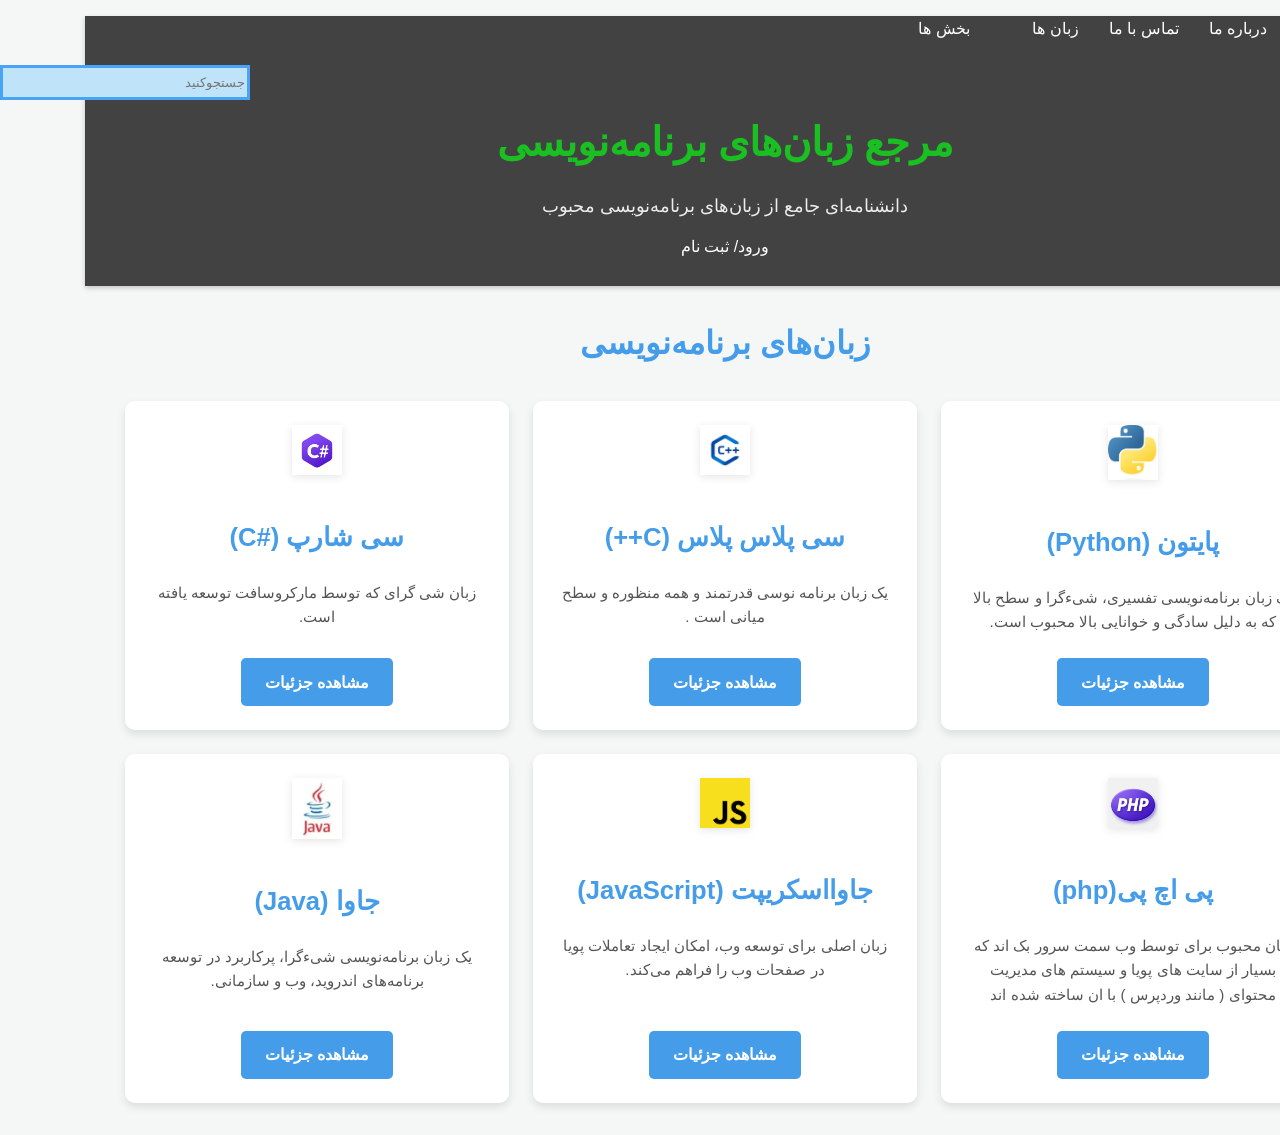
<file: index.html>
<!DOCTYPE html>
<html lang="fa" dir="rtl">
<head>
    <meta charset="UTF-8">
    <meta name="viewport" content="width=device-width, initial-scale=1.0">
    <title>مرجع زبان‌های برنامه‌نویسی</title>
    <link rel="stylesheet" href="style.css">

</head>
<body>
     
    <header>
     <div class="menu1">
            <ul class= "ul1">
                <li > <a href="index.html" >  خانه </a> </li> 
                <li > <a href="darbarema.html">درباره ما</a> </li>
                <li><a href="tamas.html">تماس با ما</a>  </li> 
                <li><a href="zaaabanha.html"> زبان ها</a>  </li>
                <li class="li1"><a href="">بخش ها</a>
                    <ul class="ul2">
                        <li><a href="bazisazi.html">   بازی سازی </a></li>
                        <li> <a href="tarahiweb.html"> طراحی وب </a> </li>
                        <li><a href="aplikishn.html">اپلیکیشن</a></li>
                        <li> سایر</li>
                    </ul>

                </li>
                </ul></div>
           <div class="matn">
      <h1>مرجع زبان‌های برنامه‌نویسی</h1>
        <p>دانشنامه‌ای جامع از زبان‌های برنامه‌نویسی محبوب</p>
            
           </div>
            

                
      
         <div class="vs">
                <a href="vorud.html">ورود</a>/
                <a href="sabtnam.html">ثبت نام</a>
            </div>
            <div>
                 <input class="search" type="search" placeholder="جستجوکنید">
            </div>
    </header>

    <main>
        <h2>زبان‌های برنامه‌نویسی</h2>
        <section id="language-list">
         
            <div class="language-item">
                <img src="py.jfif" alt="لوگوی پایتون" width="50">
                <h3>پایتون (Python)</h3>
                <p>یک زبان برنامه‌نویسی تفسیری، شیءگرا و سطح بالا که به دلیل سادگی و خوانایی بالا محبوب است.</p>
                <a href="python.html">مشاهده جزئیات</a>
            </div>

              <div class="language-item">
                <img src="c++.jfif" alt="لوگوی سی پلاس پلاس" width="50">
                <h3> سی پلاس پلاس (C++)</h3>
                <p>یک زبان برنامه نوسی قدرتمند و همه منظوره  و سطح میانی است .</p>
                <a href="c++.html">مشاهده جزئیات</a>
              </div>

            <div class="language-item">
                <img src="c.jfif" alt="لوگوی  سی شارپ" width="50">
                <h3>سی شارپ  (#C)</h3>
                <p> زبان شی گرای که  توسط مارکروسافت توسعه  یافته است.</p>
                <a href="c.html">مشاهده جزئیات</a>
            </div>

            <div class="language-item">
                <img src="php.jfif" alt="لوگوی پی اچ پی" width="50">
                <h3> پی اچ پی(php)</h3>
                <p>زبان محبوب  برای توسط وب سمت  سرور بک اند که بسیار از  سایت های پویا و سیستم های مدیریت محتوای ( مانند وردپرس ) با ان ساخته شده اند</p>
                <a href="php.html">مشاهده جزئیات</a>
            </div>

            <div class="language-item">
                <img src="jss.png" alt="لوگوی جاوااسکریپت" width="50">
                <h3>جاوااسکریپت (JavaScript)</h3>
                <p>زبان اصلی برای توسعه وب، امکان ایجاد تعاملات پویا در صفحات وب را فراهم می‌کند.</p>
                <a href="javascript.html">مشاهده جزئیات</a>
            </div>

            <div class="language-item">
                <img src="java.jpg" alt="لوگوی جاوا" width="50">
                <h3>جاوا (Java)</h3>
                <p>یک زبان برنامه‌نویسی شیءگرا، پرکاربرد در توسعه برنامه‌های اندروید، وب و سازمانی.</p>
                <a href="java.html">مشاهده جزئیات</a>
            </div>

            
        </section>
    </main>
</body>
</html>
</file>
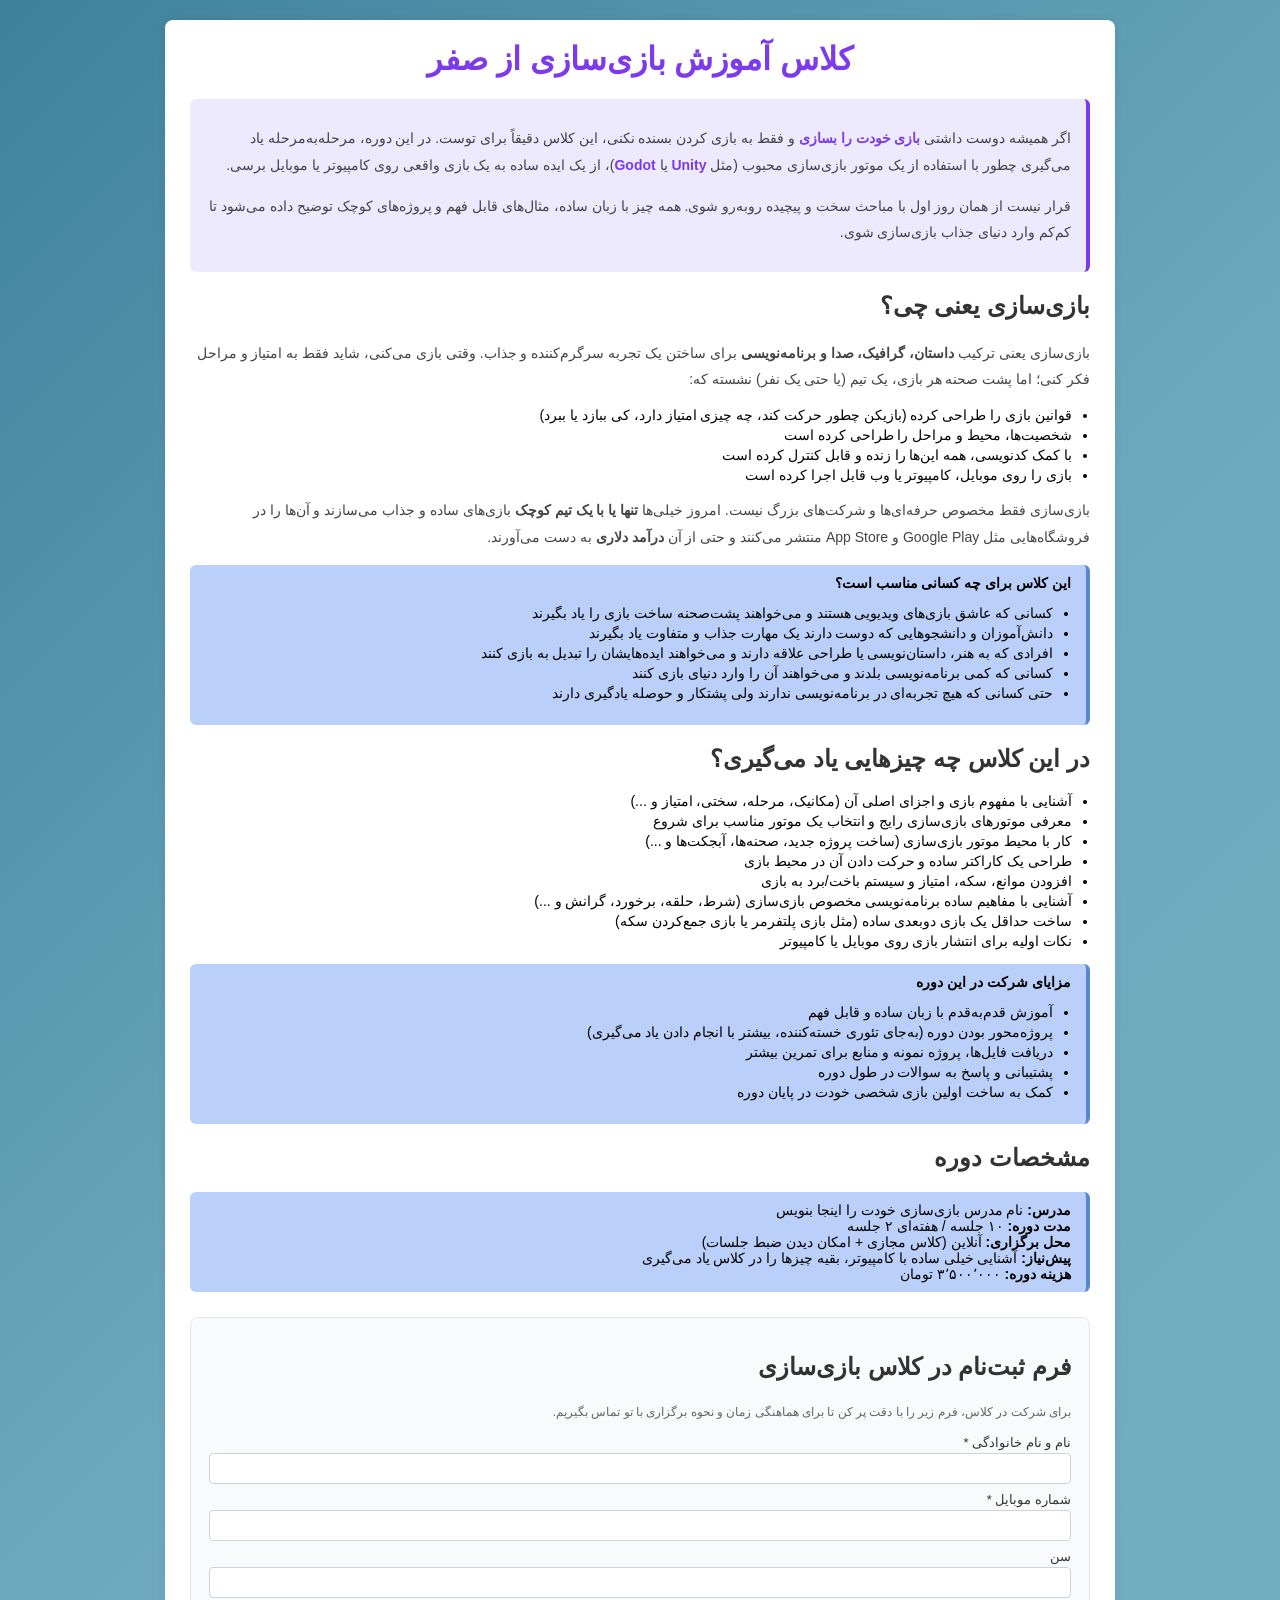
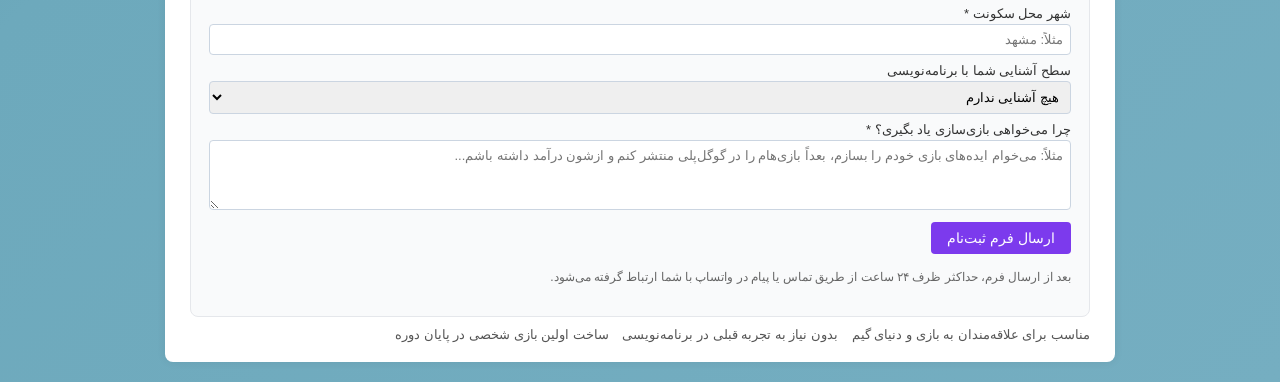
<file: bazisazi.html>
<!DOCTYPE html>
<html lang="fa" dir="rtl">
<head>
    <meta charset="UTF-8">
    <title>کلاس آموزش بازی‌سازی از صفر</title>
    <style>
        body {
            font-family: tahoma, sans-serif;
            background: linear-gradient(135deg, #3f819d, #6da9bc, #75aec1);
            margin: 0;
        }

        .wrapper {
            max-width: 900px;
            margin: 20px auto;
            background: #ffffff;
            border-radius: 8px;
            padding: 20px 25px;
            box-shadow: 0 0 10px rgba(0,0,0,0.07);
        }

        h1, h2 {
            color: #333;
        }

        h1 {
            text-align: center;
            margin-top: 0;
            color: #7c3aed; /* بنفش برای حس بازی‌سازی */
        }

        .hero-text {
            background: #ede9fe;
            border-radius: 6px;
            padding: 12px 15px;
            border-right: 4px solid #7c3aed;
            margin-bottom: 20px;
        }

        .hero-text strong {
            color: #7c3aed;
        }

        p {
            line-height: 1.9;
            color: #444;
            font-size: 14px;
        }

        ul {
            padding-right: 18px;
            font-size: 14px;
        }

        li {
            margin-bottom: 4px;
        }

        .highlight-box {
            background: #bacff9;
            border-radius: 6px;
            padding: 10px 15px;
            border-right: 4px solid #5887d3;
            margin: 15px 0;
            font-size: 14px;
        }

        .form-box {
            margin-top: 25px;
            background: #f9fafb;
            border-radius: 8px;
            padding: 15px 18px;
            border: 1px solid #e5e7eb;
        }

        label {
            display: block;
            margin-bottom: 3px;
            font-size: 13px;
            color: #333;
        }

        input, textarea, select {
            width: 100%;
            box-sizing: border-box;
            padding: 7px;
            margin-bottom: 8px;
            border-radius: 4px;
            border: 1px solid #cbd5e1;
            font-family: inherit;
            font-size: 13px;
        }

        textarea {
            resize: vertical;
            min-height: 70px;
        }

        .btn {
            background: #7c3aed;
            color: #ffffff;
            border: none;
            padding: 8px 16px;
            border-radius: 4px;
            cursor: pointer;
            font-size: 14px;
        }

        .btn:hover {
            background: #5b21b6;
        }

        .small-text {
            font-size: 12px;
            color: #666;
        }

        .info-bar {
            margin-top: 10px;
            font-size: 13px;
            color: #555;
        }

        .info-bar span {
            display: inline-block;
            margin-left: 10px;
        }

        footer {
            text-align: center;
            margin: 15px 0 25px;
            font-size: 12px;
            color: #777;
        }

        .tag-list {
            margin: 10px 0;
            font-size: 13px;
            color: #555;
        }

        .tag {
            display: inline-block;
            background: #eef2ff;
            color: #3730a3;
            padding: 3px 8px;
            border-radius: 999px;
            margin: 2px 3px;
            font-size: 11px;
        }
    </style>
</head>
<body>

<div class="wrapper">

    <h1>کلاس آموزش بازی‌سازی از صفر</h1>

    <div class="hero-text">
        <p>
            اگر همیشه دوست داشتی <strong>بازی خودت را بسازی</strong> و فقط به بازی کردن
            بسنده نکنی، این کلاس دقیقاً برای توست. در این دوره، مرحله‌به‌مرحله یاد می‌گیری
            چطور با استفاده از یک موتور بازی‌سازی محبوب (مثل <strong>Unity</strong> یا
            <strong>Godot</strong>)، از یک ایده ساده به یک بازی واقعی روی کامپیوتر یا موبایل برسی.
        </p>
        <p>
            قرار نیست از همان روز اول با مباحث سخت و پیچیده روبه‌رو شوی. همه چیز با زبان
            ساده، مثال‌های قابل فهم و پروژه‌های کوچک توضیح داده می‌شود تا کم‌کم وارد دنیا‌ی
            جذاب بازی‌سازی شوی.
        </p>
    </div>
<h2>بازی‌سازی یعنی چی؟</h2>
    <p>
        بازی‌سازی یعنی ترکیب <strong>داستان، گرافیک، صدا و برنامه‌نویسی</strong> برای ساختن یک
        تجربه سرگرم‌کننده و جذاب. وقتی بازی می‌کنی، شاید فقط به امتیاز و مراحل فکر کنی؛ اما
        پشت صحنه هر بازی، یک تیم (یا حتی یک نفر) نشسته که:
    </p>
    <ul>
        <li>قوانین بازی را طراحی کرده (بازیکن چطور حرکت کند، چه چیزی امتیاز دارد، کی ببازد یا ببرد)</li>
        <li>شخصیت‌ها، محیط و مراحل را طراحی کرده است</li>
        <li>با کمک کدنویسی، همه این‌ها را زنده و قابل کنترل کرده است</li>
        <li>بازی را روی موبایل، کامپیوتر یا وب قابل اجرا کرده است</li>
    </ul>

    <p>
        بازی‌سازی فقط مخصوص حرفه‌ای‌ها و شرکت‌های بزرگ نیست. امروز خیلی‌ها
        <strong>تنها یا با یک تیم کوچک</strong> بازی‌های ساده و جذاب می‌سازند و آن‌ها را در
        فروشگاه‌هایی مثل Google Play و App Store منتشر می‌کنند و حتی از آن
        <strong>درآمد دلاری</strong> به دست می‌آورند.
    </p>

    <div class="highlight-box">
        <strong>این کلاس برای چه کسانی مناسب است؟</strong>
        <ul>
            <li>کسانی که عاشق بازی‌های ویدیویی هستند و می‌خواهند پشت‌صحنه ساخت بازی را یاد بگیرند</li>
            <li>دانش‌آموزان و دانشجوهایی که دوست دارند یک مهارت جذاب و متفاوت یاد بگیرند</li>
            <li>افرادی که به هنر، داستان‌نویسی یا طراحی علاقه دارند و می‌خواهند ایده‌هایشان را تبدیل به بازی کنند</li>
            <li>کسانی که کمی برنامه‌نویسی بلدند و می‌خواهند آن را وارد دنیای بازی کنند</li>
            <li>حتی کسانی که هیچ تجربه‌ای در برنامه‌نویسی ندارند ولی پشتکار و حوصله یادگیری دارند</li>
        </ul>
    </div>

    <h2>در این کلاس چه چیزهایی یاد می‌گیری؟</h2>
    <ul>
        <li>آشنایی با مفهوم بازی و اجزای اصلی آن (مکانیک، مرحله، سختی، امتیاز و ...)</li>
        <li>معرفی موتورهای بازی‌سازی رایج و انتخاب یک موتور مناسب برای شروع</li>
        <li>کار با محیط موتور بازی‌سازی (ساخت پروژه جدید، صحنه‌ها، آبجکت‌ها و ...)</li>
        <li>طراحی یک کاراکتر ساده و حرکت دادن آن در محیط بازی</li>
        <li>افزودن موانع، سکه، امتیاز و سیستم باخت/برد به بازی</li>
        <li>آشنایی با مفاهیم ساده برنامه‌نویسی مخصوص بازی‌سازی (شرط، حلقه، برخورد، گرانش و ...)</li>
        <li>ساخت حداقل یک بازی دو‌بعدی ساده (مثل بازی پلتفرمر یا بازی جمع‌کردن سکه)</li>
        <li>نکات اولیه برای انتشار بازی روی موبایل یا کامپیوتر</li>
    </ul>

    <div class="highlight-box">
        <strong>مزایای شرکت در این دوره</strong>
        <ul>
            <li>آموزش قدم‌به‌قدم با زبان ساده و قابل فهم</li>
            <li>پروژه‌محور بودن دوره (به‌جای تئوری خسته‌کننده، بیشتر با انجام دادن یاد می‌گیری)</li>
            <li>دریافت فایل‌ها، پروژه نمونه و منابع برای تمرین بیشتر</li>
            <li>پشتیبانی و پاسخ به سوالات در طول دوره</li>
            <li>کمک به ساخت اولین بازی شخصی خودت در پایان دوره</li>
        </ul>
    </div>

    <h2>مشخصات دوره</h2>
    <div class="highlight-box">
        <strong>مدرس:</strong> نام مدرس بازی‌سازی خودت را اینجا بنویس  
        <br>
        <strong>مدت دوره:</strong> ۱۰ جلسه / هفته‌ای ۲ جلسه  
        <br>
        <strong>محل برگزاری:</strong> آنلاین (کلاس مجازی + امکان دیدن ضبط جلسات)  
        <br>
        <strong>پیش‌نیاز:</strong> آشنایی خیلی ساده با کامپیوتر، بقیه چیزها را در کلاس یاد می‌گیری  
        <br>
        <strong>هزینه دوره:</strong> ۳٬۵۰۰٬۰۰۰ تومان
    </div>


    <div class="form-box">
        <h2>فرم ثبت‌نام در کلاس بازی‌سازی</h2>
        <p class="small-text">
            برای شرکت در کلاس، فرم زیر را با دقت پر کن تا برای هماهنگی زمان و نحوه برگزاری با تو تماس بگیریم.
        </p>

        <form>
            <label for="name">نام و نام خانوادگی *</label>
            <input type="text" id="name" name="name" placeholder=" " required>
<label for="phone">شماره موبایل *</label>
            <input type="tel" id="phone" name="phone">

            <label for="age">سن</label>
            <input type="number" id="age" name="age" placeholder=" ">

            <label for="city">شهر محل سکونت *</label>
            <input type="text" id="city" name="city" placeholder="مثلاً: مشهد" required>

            <label for="level">سطح آشنایی شما با برنامه‌نویسی</label>
            <select id="level" name="level">
                <option value="none">هیچ آشنایی ندارم</option>
                <option value="little">فقط کمی آشنا هستم</option>
                <option value="medium">در حد متوسط (مثلاً با یک زبان کار کردم)</option>
                <option value="good">خوب بلدم و می‌خواهم وارد بازی‌سازی شوم</option>
            </select>

            <label for="goal">چرا می‌خواهی بازی‌سازی یاد بگیری؟ *</label>
            <textarea id="goal" name="goal" placeholder="مثلاً: می‌خوام ایده‌های بازی خودم را بسازم، بعداً بازی‌هام را در گوگل‌پلی منتشر کنم و ازشون درآمد داشته باشم..." required></textarea>


            <button type="submit" class="btn">ارسال فرم ثبت‌نام</button>
        </form>

        <p class="small-text">
            بعد از ارسال فرم، حداکثر ظرف ۲۴ ساعت از طریق تماس یا پیام در واتساپ با شما ارتباط گرفته می‌شود.
        </p>
    </div>

    <div class="info-bar">
        <span>مناسب برای علاقه‌مندان به بازی و دنیای گیم</span>
        <span> بدون نیاز به تجربه قبلی در برنامه‌نویسی</span>
        <span> ساخت اولین بازی شخصی در پایان دوره</span>
    </div>

</div>


</body>
</html>
</file>
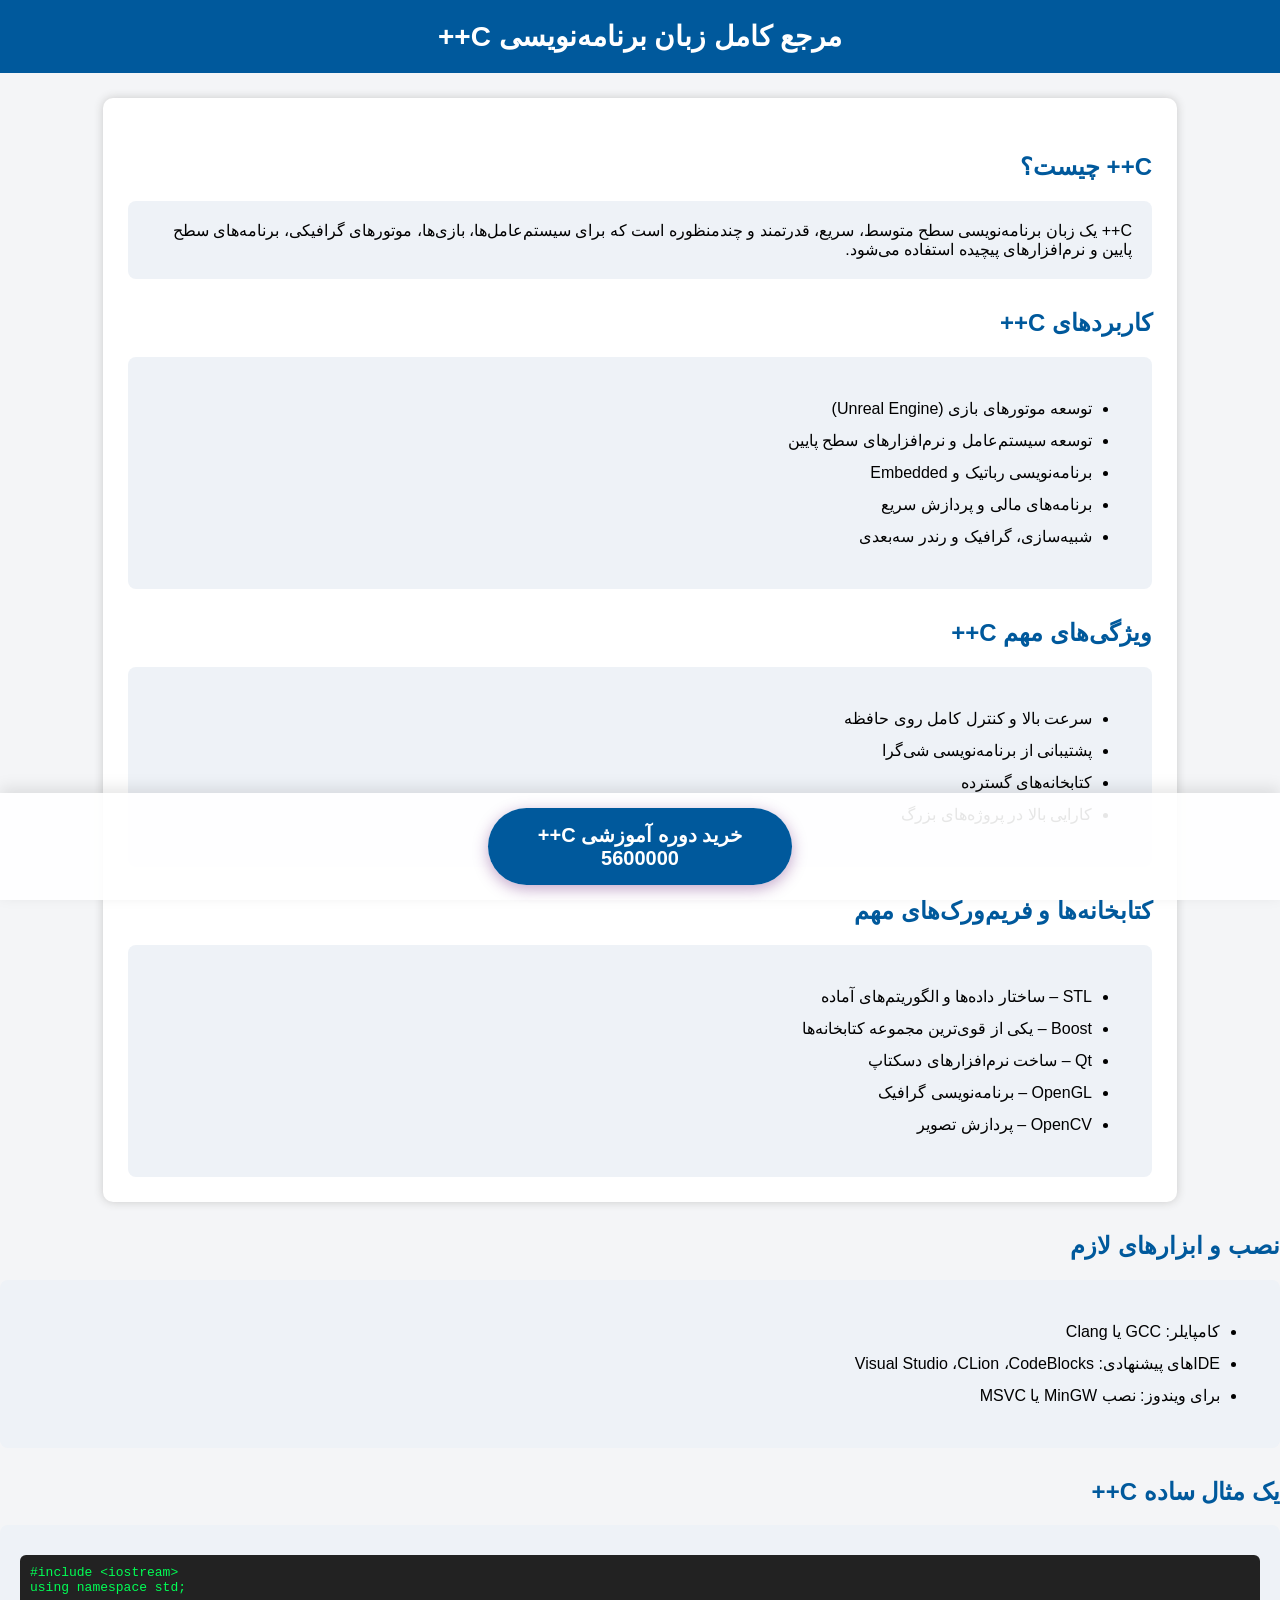
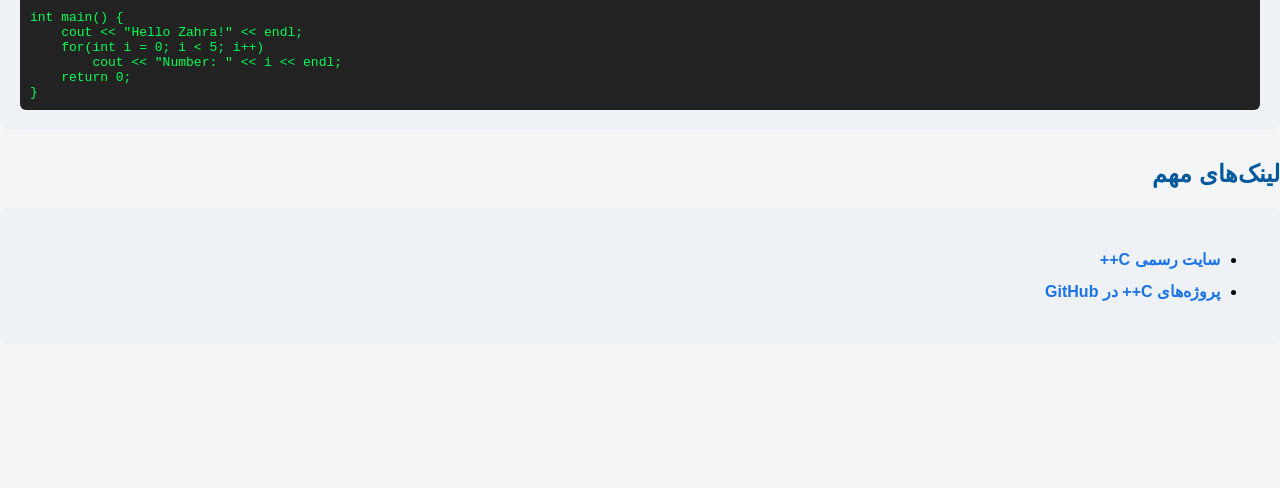
<file: c++.html>
<!DOCTYPE html>
<html lang="fa" dir="rtl">
    <meta charset="UTF-8">
    <title>مرجع کامل C++</title>
    <style>
        body {
            font-family: IranSans, sans-serif;
            background: #f4f5f7;
            margin: 0;
            padding: 0;
        }

        header {
            background: #00599C;
            color: white;
            padding: 20px;
            text-align: center;
            font-size: 28px;
            font-weight: bold;
        }

        .container {
            width: 80%;
            margin: 25px auto;
            background: white;
            padding: 25px;
            border-radius: 10px;
            box-shadow: 0 0 10px #c9c9c9;
        }

        h2 {
            color: #00599C;
            margin-top: 30px;
        }

        .section {
            background: #eef2f7;
            padding: 20px;
            border-radius: 8px;
            margin-top: 15px;
        }

        ul {
            line-height: 2;
        }

        code {
            background: #222;
            color: #00ff55;
            padding: 10px;
            border-radius: 6px;
            display: block;
            direction: ltr;
            margin-top: 10px;
        }

        a {
            color: #1a73e8;
            text-decoration: none;
            font-weight: bold;
        }

        a:hover {
            text-decoration: underline;
        }

        footer {
            margin-top: 40px;
            text-align: center;
            padding: 20px;
            color: #444;
        }
    .purchase-container {
        position: fixed; 
        bottom: 0;
        left: 0;
        width: 100%;
        background: rgba(255, 255, 255, 0.9);
        padding: 15px 0;
        text-align: center;
        box-shadow: 0 -5px 15px rgba(0,0,0,0.1);
        display: flex;
        justify-content: center;
        align-items: center;
    }
        .btn-buy {
        background: linear-gradient(135deg, #00599C, #00599C);
        color: white;
        border: none;
        padding: 15px 50px;
        font-size: 20px;
        font-weight: bold;
        border-radius: 50px;
        cursor: pointer;
        transition: transform 0.3s, box-shadow 0.3s;
        box-shadow: 0 4px 15px rgba(104, 33, 122, 0.4);
    }

    .btn-buy:hover {
        transform: scale(1.05); 
        box-shadow: 0 6px 20px rgba(104, 33, 122, 0.6);
    }

    .btn-buy:active {
        transform: scale(0.95); 
    }
    </style>
</head>
<body>

<header>
    مرجع کامل زبان برنامه‌نویسی C++
</header>

<div class="container">

    <h2>C++ چیست؟</h2>
    <div class="section">
        C++ یک زبان برنامه‌نویسی سطح متوسط، سریع، قدرتمند و چندمنظوره است که برای سیستم‌عامل‌ها،
        بازی‌ها، موتورهای گرافیکی، برنامه‌های سطح پایین و نرم‌افزارهای پیچیده استفاده می‌شود.
    </div>

    <h2>کاربردهای C++</h2>
    <div class="section">
        <ul>
            <li>توسعه موتورهای بازی (Unreal Engine)</li>
            <li>توسعه سیستم‌عامل و نرم‌افزارهای سطح پایین</li>
            <li>برنامه‌نویسی رباتیک و Embedded</li>
            <li>برنامه‌های مالی و پردازش سریع</li>
            <li>شبیه‌سازی، گرافیک و رندر سه‌بعدی</li>
        </ul>
    </div>

    <h2>ویژگی‌های مهم C++</h2>
    <div class="section">
        <ul>
            <li>سرعت بالا و کنترل کامل روی حافظه</li>
            <li>پشتیبانی از برنامه‌نویسی شی‌گرا</li>
            <li>کتابخانه‌های گسترده</li>
            <li>کارایی بالا در پروژه‌های بزرگ</li>
        </ul>
    </div>

    <h2>کتابخانه‌ها و فریم‌ورک‌های مهم</h2>
    <div class="section">
        <ul>
            <li>STL – ساختار داده‌ها و الگوریتم‌های آماده</li>
            <li>Boost – یکی از قوی‌ترین مجموعه کتابخانه‌ها</li>
            <li>Qt – ساخت نرم‌افزارهای دسکتاپ</li>
            <li>OpenGL – برنامه‌نویسی گرافیک</li>
            <li>OpenCV – پردازش تصویر</li>
        </ul>
    </div>

    </div>

    <h2>نصب و ابزارهای لازم</h2>
    <div class="section">
        <ul>
            <li>کامپایلر: GCC یا Clang</li>
            <li>IDEهای پیشنهادی: Visual Studio ،CLion ،CodeBlocks</li>
            <li>برای ویندوز: نصب MinGW یا MSVC</li>
        </ul>
    </div>

    <h2>یک مثال ساده C++</h2>
    <div class="section">
        <code>
#include &lt;iostream&gt;<br>
using namespace std;<br><br>

int main() {<br>
&nbsp;&nbsp;&nbsp;&nbsp;cout << "Hello Zahra!" << endl;<br>
&nbsp;&nbsp;&nbsp;&nbsp;for(int i = 0; i < 5; i++)<br>
&nbsp;&nbsp;&nbsp;&nbsp;&nbsp;&nbsp;&nbsp;&nbsp;cout << "Number: " << i << endl;<br>
&nbsp;&nbsp;&nbsp;&nbsp;return 0;<br>
}
        </code>
    </div>

    <h2>لینک‌های مهم</h2>
    <div class="section">
        <ul>
            <li><a >سایت رسمی C++</a></li>
            <li><a >پروژه‌های C++ در GitHub</a></li>
        </ul>
    </div>

</div>
<br><br><br><br><br><br><br><br>
<div class="purchase-container">
    <button class="btn-buy" onclick="checkCSharpLogin()">خرید دوره آموزشی C++  <br> 5600000</button>
</div>

<script>
    function checkCSharpLogin() {
        
        const isLogged = localStorage.getItem("csharp_isLoggedIn");

        if (isLogged === "true") {
           
            alert("خرید دوره C++ با موفقیت انجام شد! دوره در پنل شما فعال شد.");
        } else {
           
            alert("برای خرید دوره، ابتدا باید در سایت عضو شوید.");
            
            window.location.href = "sabtnam.html"; 
        }
    }
</script>

</body>
</html>
</file>
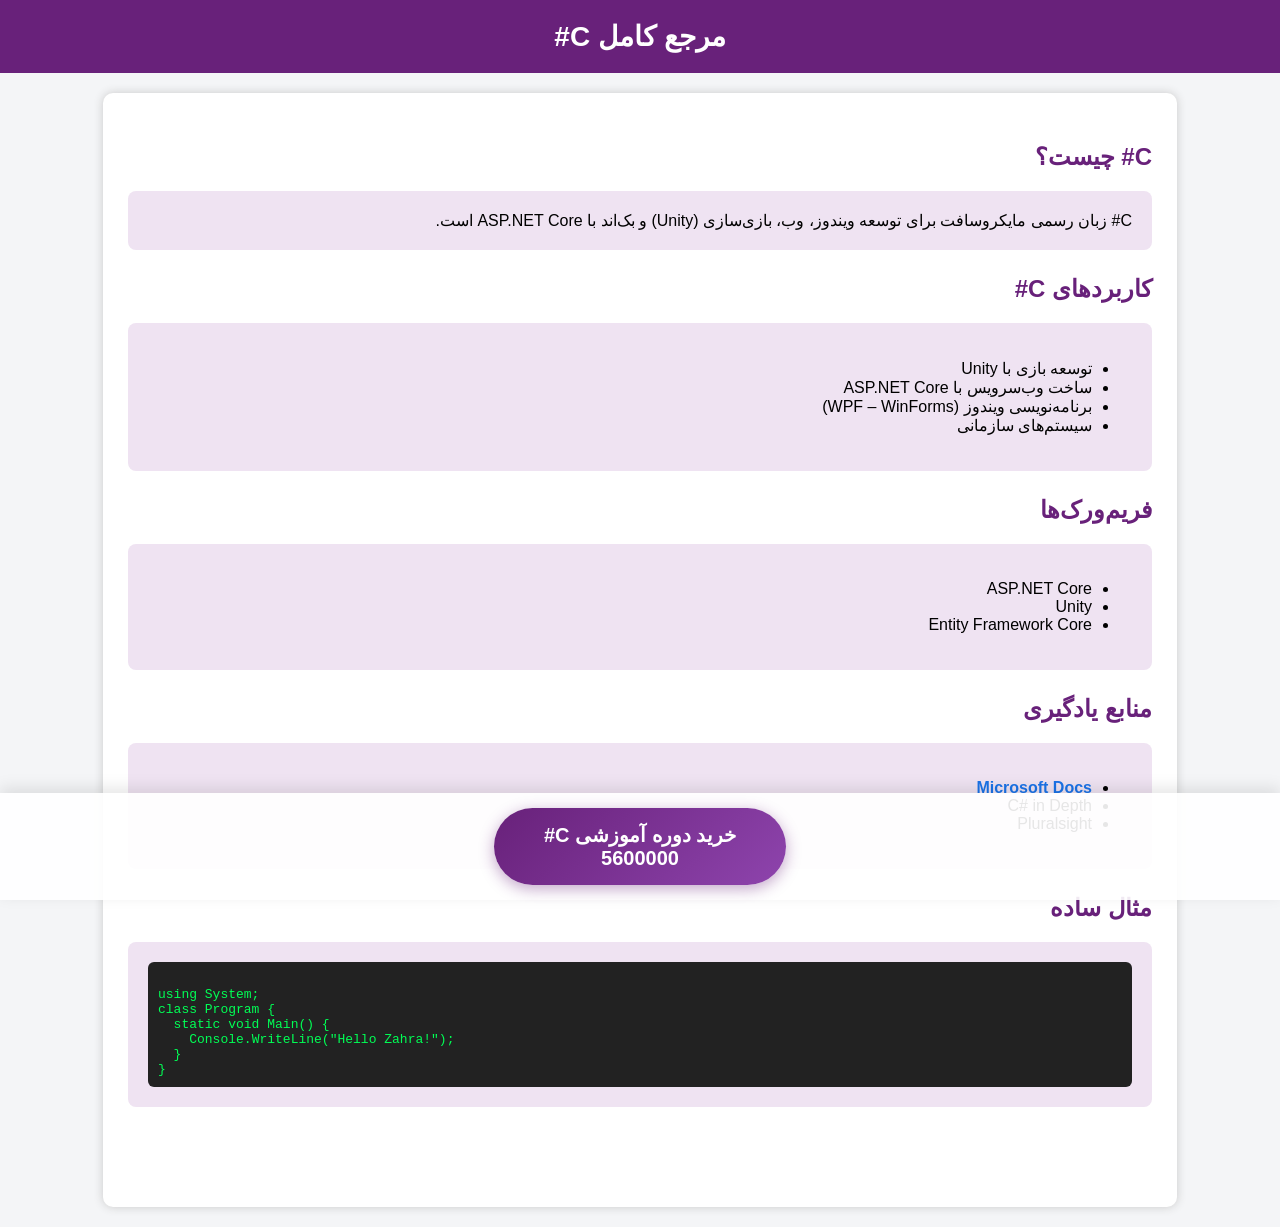
<file: c.html>
<!DOCTYPE html>
<html lang="fa" dir="rtl">
<head>
<meta charset="UTF-8">
<title>مرجع کامل C#</title>
<style>
    body{font-family:Tahoma, Arial, sans-serif;background:#f4f5f7;margin:0} /* اضافه کردن فونت جایگزین برای نمایش بهتر */
    header{background:#68217A;color:#fff;padding:20px;text-align:center;font-size:28px;font-weight:bold}
    .container{width:80%;margin:20px auto;background:#fff;padding:25px;border-radius:10px;box-shadow:0 0 10px #c9c9c9; padding-bottom: 100px;} /* اضافه کردن پدینگ پایین برای اینکه دکمه روی متن نیاید */
    h2{color:#68217A;margin-top:25px}
    .section{background:#efe3f2;padding:20px;border-radius:8px;margin-top:10px}
    code{background:#222;color:#00ff55;padding:10px;display:block;direction:ltr;border-radius:6px; white-space: pre-wrap;}
    a{color:#1a73e8;text-decoration:none;font-weight:bold}

    
    .purchase-container {
        position: fixed;
        bottom: 0;
        left: 0;
        width: 100%;
        background: rgba(255, 255, 255, 0.9);
        padding: 15px 0;
        text-align: center;
        box-shadow: 0 -5px 15px rgba(0,0,0,0.1);
        display: flex;
        justify-content: center;
        align-items: center;
    }

    .btn-buy {
        background: linear-gradient(135deg, #68217A, #8e44ad); 
        color: white;
        border: none;
        padding: 15px 50px;
        font-size: 20px;
        font-weight: bold;
        border-radius: 50px; 
        cursor: pointer;
        transition: transform 0.3s, box-shadow 0.3s;
        box-shadow: 0 4px 15px rgba(104, 33, 122, 0.4);
    }

    .btn-buy:hover {
        transform: scale(1.05); 
        box-shadow: 0 6px 20px rgba(104, 33, 122, 0.6);
    }

    .btn-buy:active {
        transform: scale(0.95); 
    }
</style>
</head>
<body>

<header>مرجع کامل C#</header>

<div class="container">

<h2>C# چیست؟</h2>
<div class="section">
C# زبان رسمی مایکروسافت برای توسعه ویندوز، وب، بازی‌سازی (Unity) و بک‌اند با ASP.NET Core است.
</div>

<h2>کاربردهای C#</h2>
<div class="section">
<ul>
<li>توسعه بازی با Unity</li>
<li>ساخت وب‌سرویس با ASP.NET Core</li>
<li>برنامه‌نویسی ویندوز (WPF – WinForms)</li>
<li>سیستم‌های سازمانی</li>
</ul>
</div>

<h2>فریم‌ورک‌ها</h2>
<div class="section">
<ul>
<li>ASP.NET Core</li>
<li>Unity</li>
<li>Entity Framework Core</li>
</ul>
</div>

<h2>منابع یادگیری</h2>
<div class="section">
<ul>
<li><a target="_blank">Microsoft Docs</a></li>
<li>C# in Depth</li>
<li>Pluralsight</li>
</ul>
</div>

<h2>مثال ساده</h2>
<div class="section">
<code>
using System;
class Program {
  static void Main() {
    Console.WriteLine("Hello Zahra!");
  }
}
</code>
</div>

</div> 

<div class="purchase-container">
    <button class="btn-buy" onclick="checkCSharpLogin()">خرید دوره آموزشی C#  <br> 5600000</button>
</div>

<script>
    function checkCSharpLogin() {
        
        const isLogged = localStorage.getItem("csharp_isLoggedIn");

        if (isLogged === "true") {
           
            alert("خرید دوره C# با موفقیت انجام شد! دوره در پنل شما فعال شد.");
        } else {
            
            alert("برای خرید دوره، ابتدا باید در سایت عضو شوید.");
           
            window.location.href = "sabtnam.html"; 
        }
    }
</script>

</body>
</html>
</file>
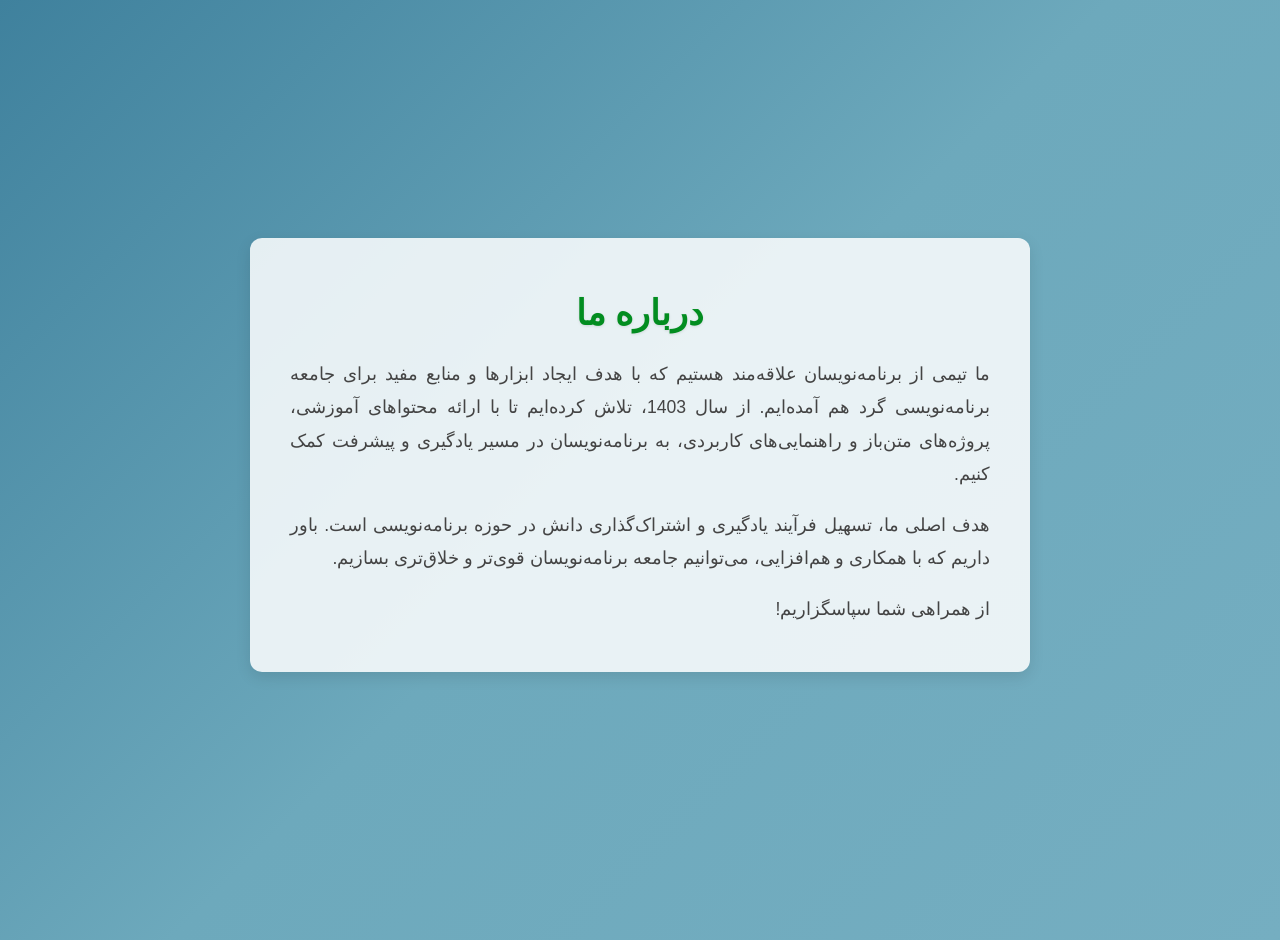
<file: darbarema.html>
<!DOCTYPE html>
<html lang="fa" dir="rtl">
<head>
<meta charset="UTF-8" />
<meta name="viewport" content="width=device-width, initial-scale=1" />
<title>درباره ما</title>
<style>
 
  body {
    margin: 0;
    font-family: 'Segoe UI', Tahoma, Geneva, Verdana, sans-serif;
    background: linear-gradient(135deg, #3f819d, #6da9bc, #75aec1);
    animation: gradientBG 20s ease infinite; 
    display: flex;
    justify-content: center;
    align-items: center;
    min-height: 100vh;
    color: #333; 
    padding: 20px;
    flex-direction: column;


  .container {
    background-color: rgba(255, 255, 255, 0.85); 
    padding: 30px 40px;
    border-radius: 12px; 
    box-shadow: 0 5px 15px rgba(0, 0, 0, 0.1); 
    text-align: center;
    width: 90%;
    max-width: 700px;
    margin-bottom: 30px;
  }

  h1 {
    margin-bottom: 25px;
    font-size: 2.2em;
    color: #028d20; 
    text-shadow: 0 1px 3px rgba(0,0,0,0.1);
  }

 
  .darbare {
    text-align: justify; 
    font-size: 1.1em;
    line-height: 1.9; 
    color: #444; 
  }

  .darbare p {
    margin-bottom: 15px; 
  }}
</style>
</head>
<body>

<div class="container">
  <h1>درباره ما</h1>
  <div class="darbare">
    <p>ما تیمی از برنامه‌نویسان علاقه‌مند هستیم که با هدف ایجاد ابزارها و منابع مفید برای جامعه برنامه‌نویسی گرد هم آمده‌ایم. از سال 1403، تلاش کرده‌ایم تا با ارائه محتواهای آموزشی، پروژه‌های متن‌باز و راهنمایی‌های کاربردی، به برنامه‌نویسان در مسیر یادگیری و پیشرفت کمک کنیم.</p>
    <p>هدف اصلی ما، تسهیل فرآیند یادگیری و اشتراک‌گذاری دانش در حوزه برنامه‌نویسی است. باور داریم که با همکاری و هم‌افزایی، می‌توانیم جامعه برنامه‌نویسان قوی‌تر و خلاق‌تری بسازیم.</p>
    <p>از همراهی شما سپاسگزاریم!</p>
  </div>
</div>

</body>
</html>
</file>
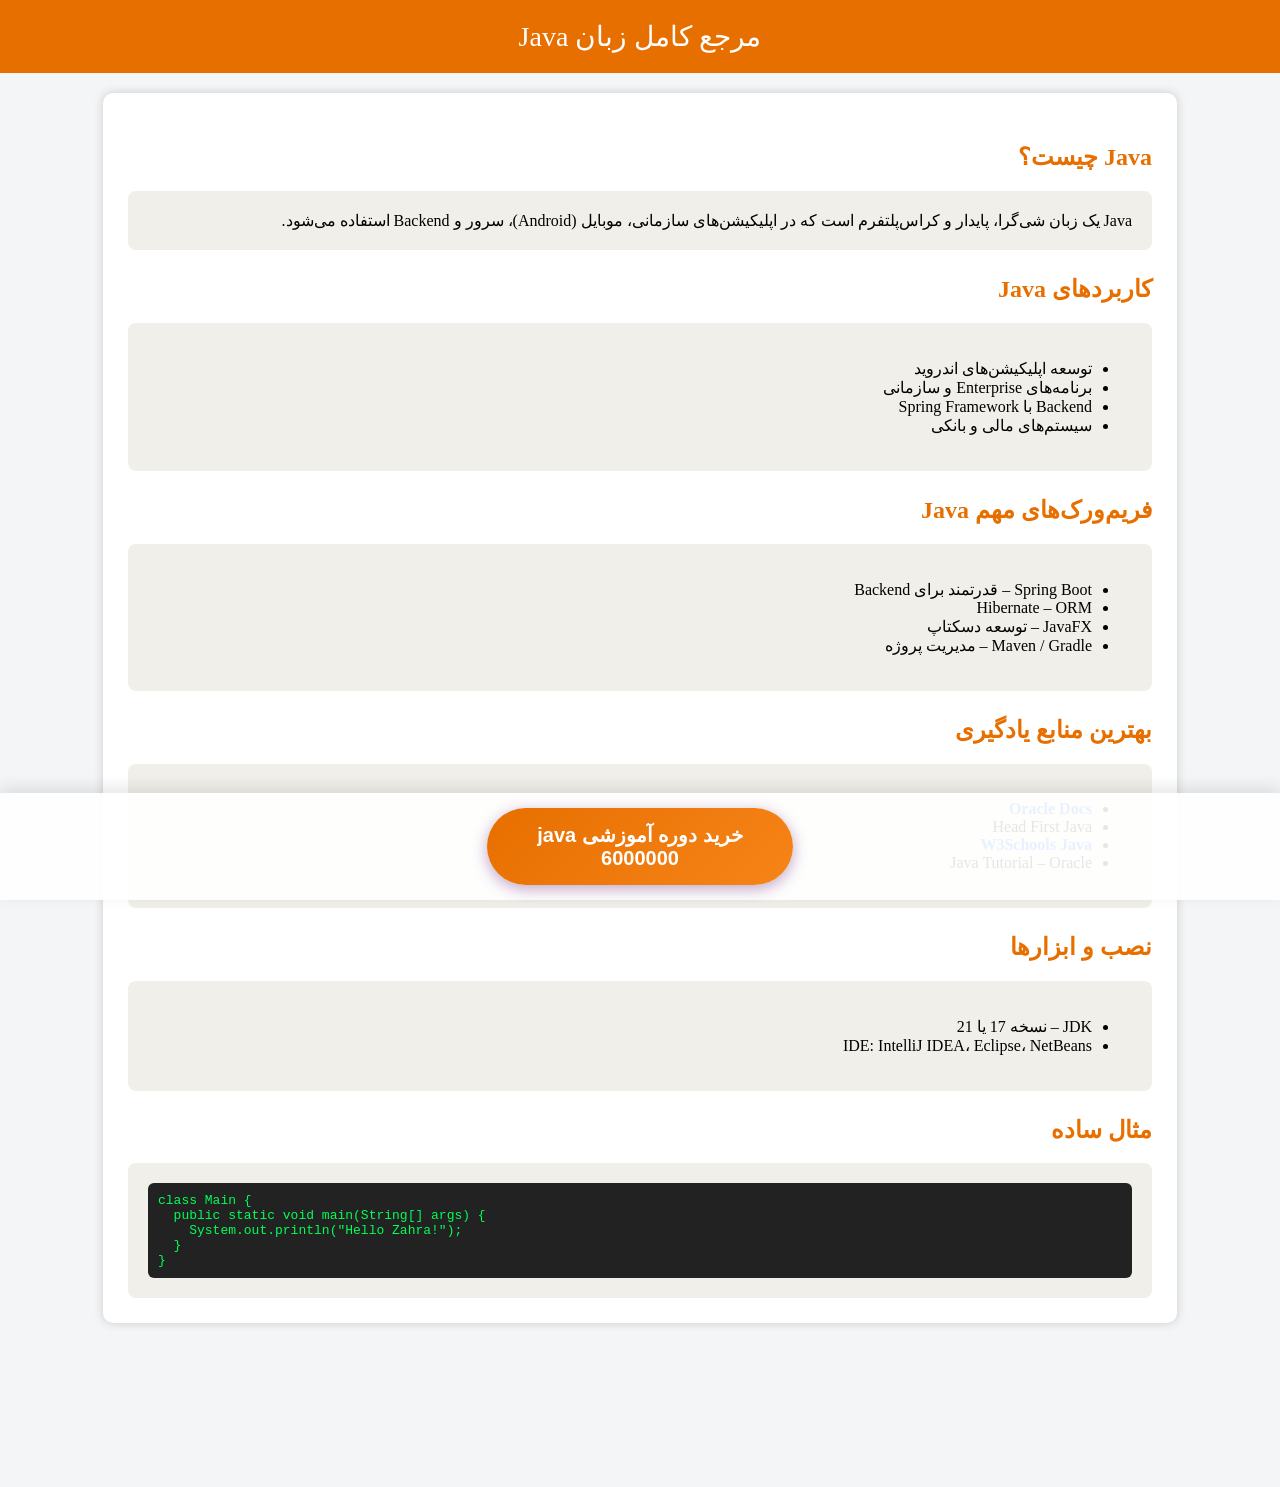
<file: java.html>
<!DOCTYPE html>
<html lang="fa" dir="rtl">
<head>
<meta charset="UTF-8">
<title>مرجع کامل Java</title>
<style>
    body{font-family:IranSans;background:#f4f5f7;margin:0}
    header{background:#E76F00;color:#fff;padding:20px;text-align:center;font-size:28px}
    .container{width:80%;margin:20px auto;background:#fff;padding:25px;border-radius:10px;box-shadow:0 0 10px #c9c9c9}
    h2{color:#E76F00;margin-top:25px}
    .section{background:#f0efe9;padding:20px;border-radius:8px;margin-top:10px}
    code{background:#222;color:#00ff55;padding:10px;display:block;direction:ltr;border-radius:6px}
    a{color:#1a73e8;text-decoration:none;font-weight:bold}
    a:hover{text-decoration:underline}

    .purchase-container {
        position: fixed; 
        bottom: 0;
        left: 0;
        width: 100%;
        background: rgba(255, 255, 255, 0.9);
        padding: 15px 0;
        text-align: center;
        box-shadow: 0 -5px 15px rgba(0,0,0,0.1);
        display: flex;
        justify-content: center;
        align-items: center;
    }
    .btn-buy {
        background: linear-gradient(135deg, #E76F00, #f78418); 
        color: white;
        border: none;
        padding: 15px 50px;
        font-size: 20px;
        font-weight: bold;
        border-radius: 50px;
        cursor: pointer;
        transition: transform 0.3s, box-shadow 0.3s;
        box-shadow: 0 4px 15px rgba(104, 33, 122, 0.4);
    }

    .btn-buy:hover {
        transform: scale(1.05); 
        box-shadow: 0 6px 20px rgba(104, 33, 122, 0.6);
    }

    .btn-buy:active {
        transform: scale(0.95); 
    }
</style>
</head>
<body>

<header>مرجع کامل زبان Java</header>

<div class="container">

<h2>Java چیست؟</h2>
<div class="section">
Java یک زبان شی‌گرا، پایدار و کراس‌پلتفرم است که در اپلیکیشن‌های سازمانی، موبایل (Android)، سرور و Backend استفاده می‌شود.
</div>

<h2>کاربردهای Java</h2>
<div class="section">
<ul>
<li>توسعه اپلیکیشن‌های اندروید</li>
<li>برنامه‌های Enterprise و سازمانی</li>
<li>Backend با Spring Framework</li>
<li>سیستم‌های مالی و بانکی</li>
</ul>
</div>

<h2>فریم‌ورک‌های مهم Java</h2>
<div class="section">
<ul>
<li>Spring Boot – قدرتمند برای Backend</li>
<li>Hibernate – ORM</li>
<li>JavaFX – توسعه دسکتاپ</li>
<li>Maven / Gradle – مدیریت پروژه</li>
</ul>
</div>

<h2>بهترین منابع یادگیری</h2>
<div class="section">
<ul>
<li><a >Oracle Docs</a></li>
<li>Head First Java</li>
<li><a>W3Schools Java</a></li>
<li>Java Tutorial – Oracle</li>
</ul>
</div>

<h2>نصب و ابزارها</h2>
<div class="section">
<ul>
<li>JDK – نسخه 17 یا 21</li>
<li>IDE: IntelliJ IDEA، Eclipse، NetBeans</li>
</ul>
</div>

<h2>مثال ساده</h2>
<div class="section">
<code>
class Main {<br>
&nbsp;&nbsp;public static void main(String[] args) {<br>
&nbsp;&nbsp;&nbsp;&nbsp;System.out.println("Hello Zahra!");<br>
&nbsp;&nbsp;}<br>
}
</code>
</div>

</div>
<br><br><br><br><br><br><br><br>
<div class="purchase-container">
    <button class="btn-buy" onclick="checkCSharpLogin()">خرید دوره آموزشی java <br> 6000000</button>
</div>
<script>
    function checkCSharpLogin() {
        
        const isLogged = localStorage.getItem("csharp_isLoggedIn");

        if (isLogged === "true") {
           
            alert("خرید دوره java با موفقیت انجام شد! دوره در پنل شما فعال شد.");
        } else {
            
            alert("برای خرید دوره، ابتدا باید در سایت عضو شوید.");
           
            window.location.href = "sabtnam.html"; 
        }
    }
</script>

</body>
</html>
</file>
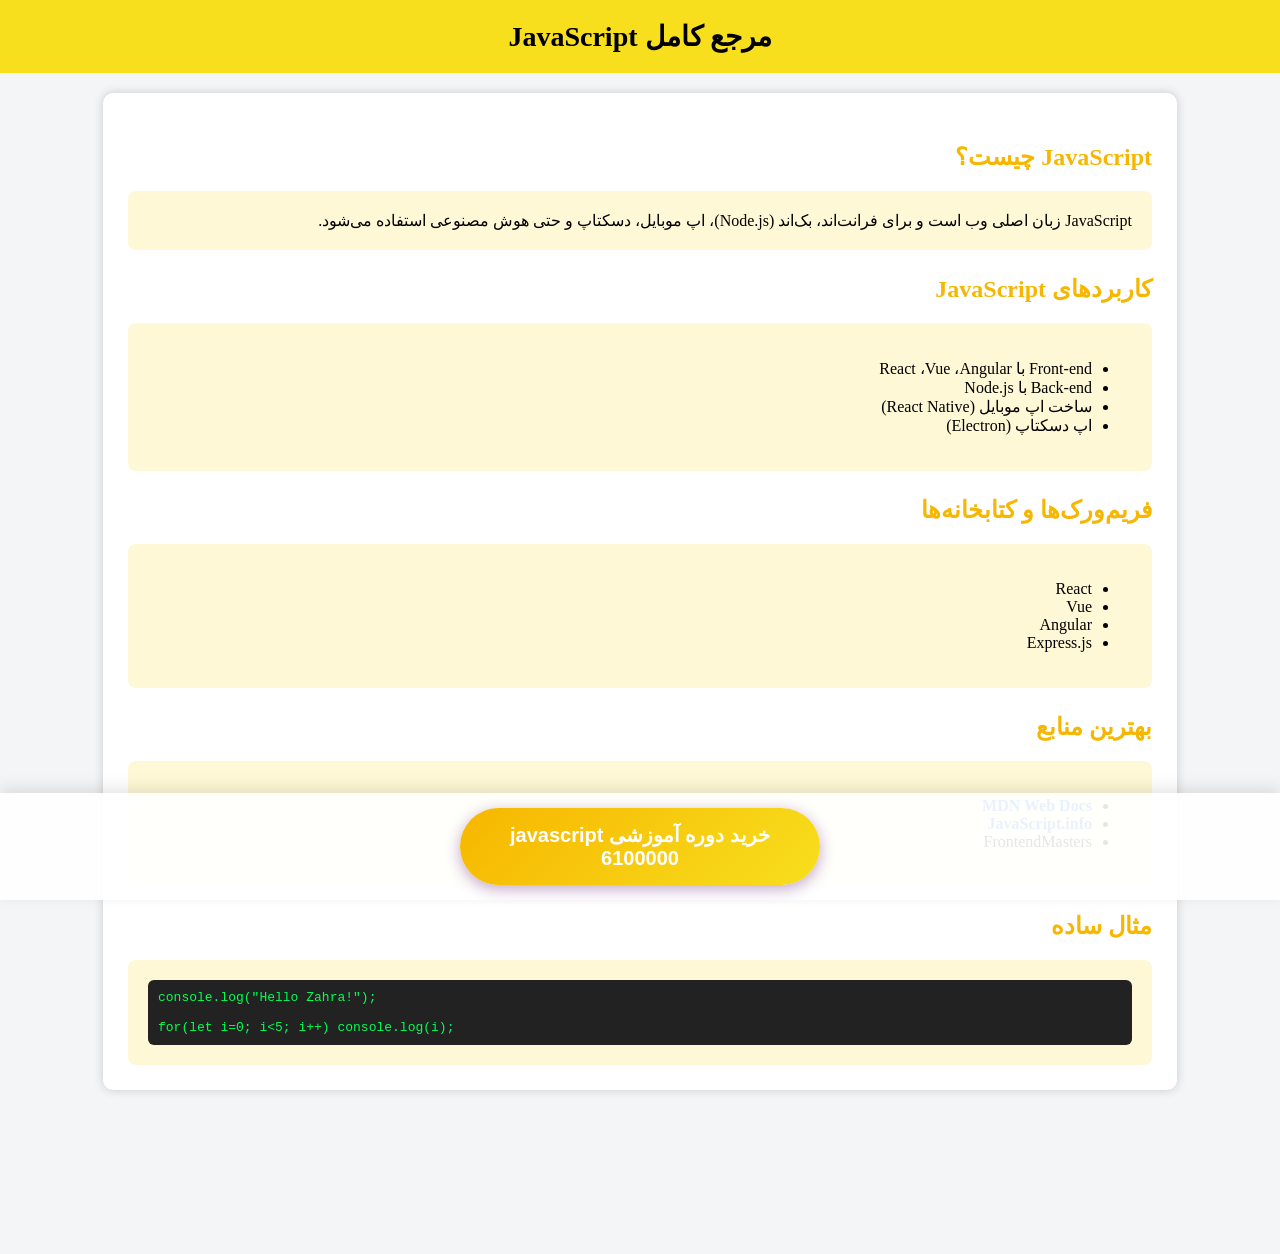
<file: javascript.html>
<!DOCTYPE html>
<html lang="fa" dir="rtl">
<head>
<meta charset="UTF-8">
<title>مرجع کامل JavaScript</title>
<style>
    body{font-family:IranSans;background:#f4f5f7;margin:0}
    header{background:#F7DF1E;color:#000;padding:20px;text-align:center;font-size:28px;font-weight:bold}
    .container{width:80%;margin:20px auto;background:#fff;padding:25px;border-radius:10px;box-shadow:0 0 10px #c9c9c9}
    h2{color:#F7B600;margin-top:25px}
    .section{background:#fff8d6;padding:20px;border-radius:8px;margin-top:10px}
    code{background:#222;color:#00ff55;padding:10px;display:block;direction:ltr;border-radius:6px}
    a{color:#1a73e8;text-decoration:none;font-weight:bold}
    a:hover{text-decoration:underline}
    
  .purchase-container {
        position: fixed; 
        bottom: 0;
        left: 0;
        width: 100%;
        background: rgba(255, 255, 255, 0.9);
        padding: 15px 0;
        text-align: center;
        box-shadow: 0 -5px 15px rgba(0,0,0,0.1);
        display: flex;
        justify-content: center;
        align-items: center;
    }
    .btn-buy {
        background: linear-gradient(135deg, #F7B600, #F7DF1E); 
        color: white;
        border: none;
        padding: 15px 50px;
        font-size: 20px;
        font-weight: bold;
        border-radius: 50px; 
        cursor: pointer;
        transition: transform 0.3s, box-shadow 0.3s;
        box-shadow: 0 4px 15px rgba(104, 33, 122, 0.4);
    }

    .btn-buy:hover {
        transform: scale(1.05);
        box-shadow: 0 6px 20px rgba(104, 33, 122, 0.6);
    }

    .btn-buy:active {
        transform: scale(0.95); 
        
    }
</style>
</head>
<body>

<header>مرجع کامل JavaScript</header>

<div class="container">

<h2>JavaScript چیست؟</h2>
<div class="section">
JavaScript زبان اصلی وب است و برای فرانت‌اند، بک‌اند (Node.js)، اپ موبایل، دسکتاپ و حتی هوش مصنوعی استفاده می‌شود.
</div>

<h2>کاربردهای JavaScript</h2>
<div class="section">
<ul>
<li>Front-end با React ،Vue ،Angular</li>
<li>Back-end با Node.js</li>
<li>ساخت اپ موبایل (React Native)</li>
<li>اپ دسکتاپ (Electron)</li>
</ul>
</div>

<h2>فریم‌ورک‌ها و کتابخانه‌ها</h2>
<div class="section">
<ul>
<li>React</li>
<li>Vue</li>
<li>Angular</li>
<li>Express.js</li>
</ul>
</div>

<h2>بهترین منابع</h2>
<div class="section">
<ul>
<li><a>MDN Web Docs</a></li>
<li><a>JavaScript.info</a></li>
<li>FrontendMasters</li>
</ul>
</div>

<h2>مثال ساده</h2>
<div class="section">
<code>
console.log("Hello Zahra!");<br><br>
for(let i=0; i<5; i++) console.log(i);

</code>
</div>

</div>
<br><br><br><br><br><br><br><br>
<div class="purchase-container">
    <button class="btn-buy" onclick="checkCSharpLogin()">خرید دوره آموزشی javascript  <br> 6100000</button>
</div>
<script>
    function checkCSharpLogin() {
        
        const isLogged = localStorage.getItem("csharp_isLoggedIn");

        if (isLogged === "true") {
           
            alert("خرید دوره javascript با موفقیت انجام شد! دوره در پنل شما فعال شد.");
        } else {
           
            alert("برای خرید دوره، ابتدا باید در سایت عضو شوید.");
            
            window.location.href = "sabtnam.html"; 
        }
    }
</script>

</body>
</html>
</file>
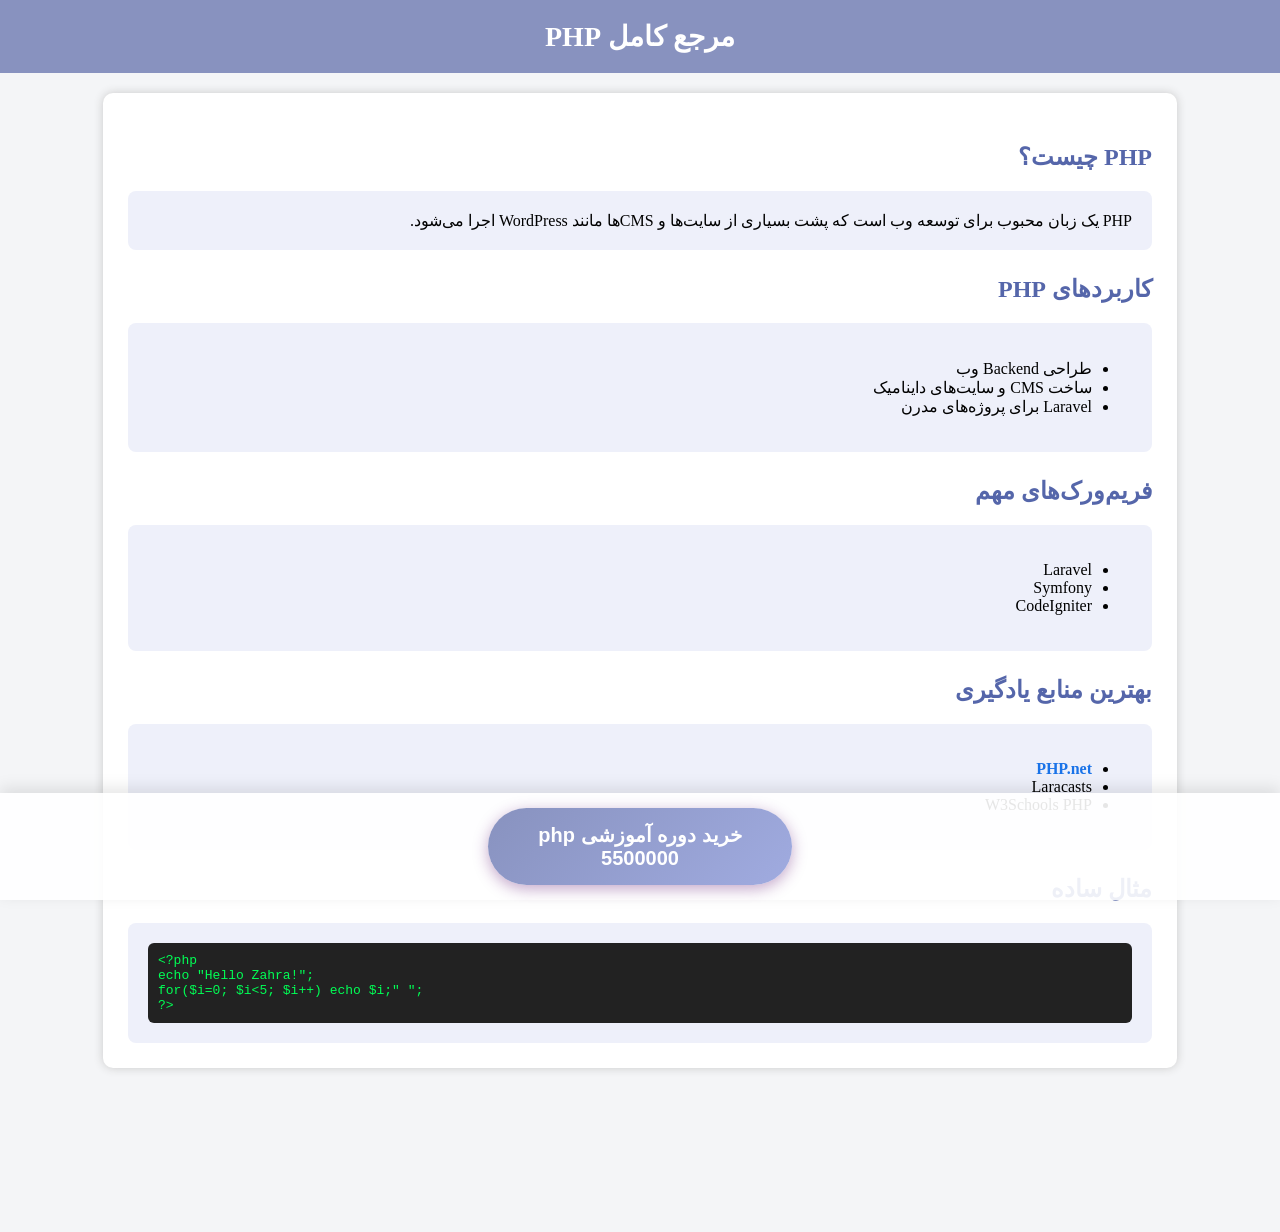
<file: php.html>
<!DOCTYPE html>
<html lang="fa" dir="rtl">
<head>
<meta charset="UTF-8">
<title>مرجع کامل PHP</title>
<style>
    body{font-family:IranSans;background:#f4f5f7;margin:0}
    header{background:#8892BF;color:#fff;padding:20px;text-align:center;font-size:28px;font-weight:bold}
    .container{width:80%;margin:20px auto;background:#fff;padding:25px;border-radius:10px;box-shadow:0 0 10px #c9c9c9}
    h2{color:#5566AA;margin-top:25px}
    .section{background:#eef0fa;padding:20px;border-radius:8px;margin-top:10px}
    code{background:#222;color:#00ff55;padding:10px;display:block;direction:ltr;border-radius:6px}
    a{color:#1a73e8;text-decoration:none;font-weight:bold}
    
  .purchase-container {
        position: fixed;
        bottom: 0;
        left: 0;
        width: 100%;
        background: rgba(255, 255, 255, 0.9);
        padding: 15px 0;
        text-align: center;
        box-shadow: 0 -5px 15px rgba(0,0,0,0.1);
        display: flex;
        justify-content: center;
        align-items: center;
    }
    .btn-buy {
        background: linear-gradient(135deg, #8892BF, #a0abe0); 
        color: white;
        border: none;
        padding: 15px 50px;
        font-size: 20px;
        font-weight: bold;
        border-radius: 50px; 
        cursor: pointer;
        transition: transform 0.3s, box-shadow 0.3s;
        box-shadow: 0 4px 15px rgba(104, 33, 122, 0.4);
    }

    .btn-buy:hover {
        transform: scale(1.05);
        box-shadow: 0 6px 20px rgba(104, 33, 122, 0.6);
    }

    .btn-buy:active {
        transform: scale(0.95); 
    }
</style>
</head>
<body>

<header>مرجع کامل PHP</header>

<div class="container">

<h2>PHP چیست؟</h2>
<div class="section">
PHP یک زبان محبوب برای توسعه وب است که پشت بسیاری از سایت‌ها و CMSها مانند WordPress اجرا می‌شود.
</div>

<h2>کاربردهای PHP</h2>
<div class="section">
<ul>
<li>طراحی Backend وب</li>
<li>ساخت CMS و سایت‌های داینامیک</li>
<li>Laravel برای پروژه‌های مدرن</li>
</ul>
</div>

<h2>فریم‌ورک‌های مهم</h2>
<div class="section">
<ul>
<li>Laravel</li>
<li>Symfony</li>
<li>CodeIgniter</li>
</ul>
</div>

<h2>بهترین منابع یادگیری</h2>
<div class="section">
<ul>
<li><a >PHP.net</a></li>
<li>Laracasts</li>
<li>W3Schools PHP</li>
</ul>
</div>

<h2>مثال ساده</h2>
<div class="section">
<code>
&lt;?php<br>
echo "Hello Zahra!";<br>
for($i=0; $i&lt;5; $i++) echo $i;" ";<br>
?&gt;
</code>
</div>

</div>
<br><br><br><br><br><br><br><br>
<div class="purchase-container">
    <button class="btn-buy" onclick="checkCSharpLogin()">خرید دوره آموزشی php <br> 5500000</button>
</div>
<script>
    function checkCSharpLogin() {
        
        const isLogged = localStorage.getItem("csharp_isLoggedIn");

        if (isLogged === "true") {
           
            alert("خرید دوره php با موفقیت انجام شد! دوره در پنل شما فعال شد.");
        } else {
            
            alert("برای خرید دوره، ابتدا باید در سایت عضو شوید.");
            
            window.location.href = "sabtnam.html"; 
        }
    }
</script>

</body>
</html>
</file>
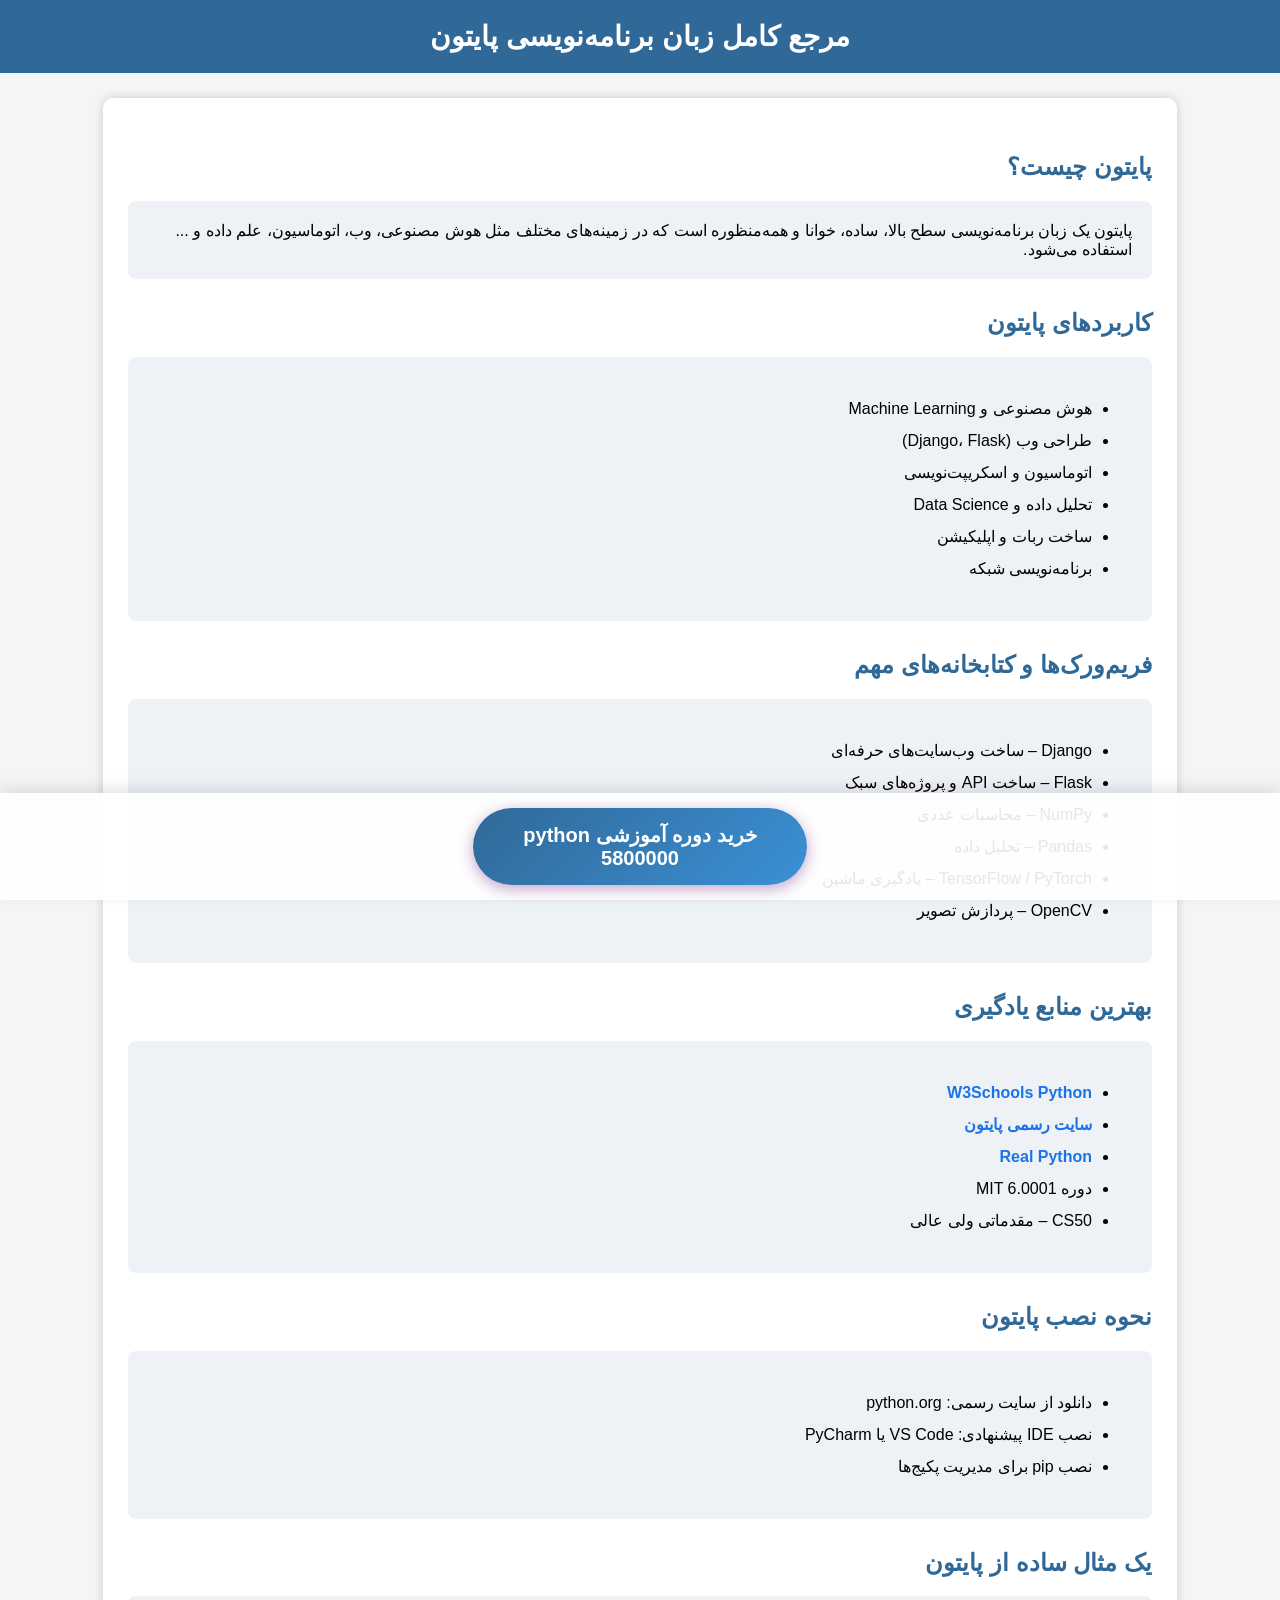
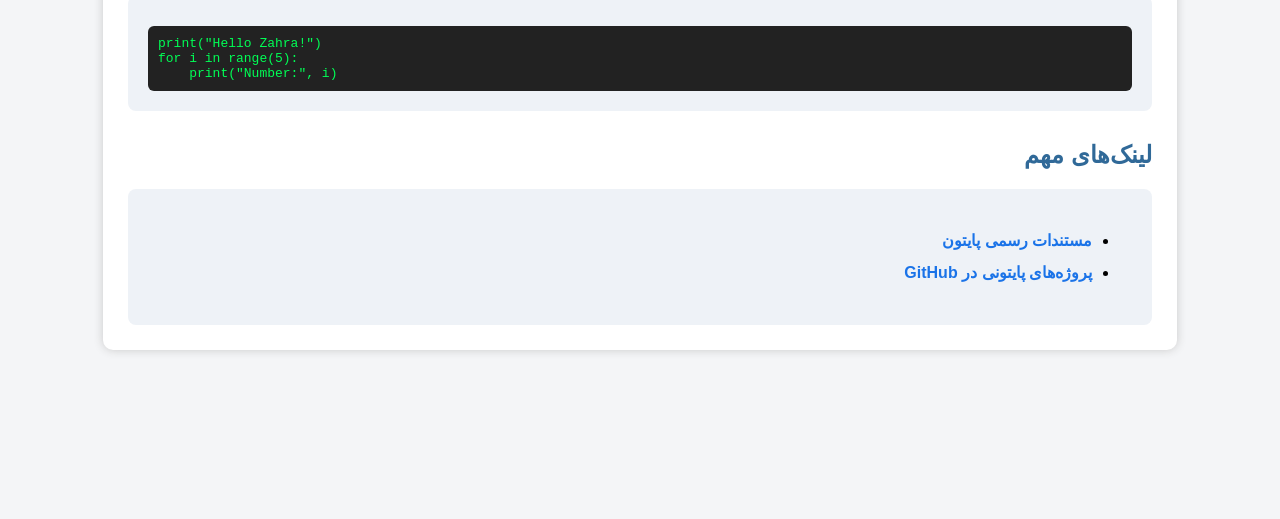
<file: python.html>
<!DOCTYPE html>
<html lang="fa" dir="rtl">
    <meta charset="UTF-8">
    <title>مرجع کامل پایتون</title>
    <style>
        body {
            font-family: IranSans, sans-serif;
            background: #f4f5f7;
            margin: 0;
            padding: 0;
        }

        header {
            background: #306998;
            color: white;
            padding: 20px;
            text-align: center;
            font-size: 28px;
            font-weight: bold;
        }

        .container {
            width: 80%;
            margin: 25px auto;
            background: white;
            padding: 25px;
            border-radius: 10px;
            box-shadow: 0 0 10px #c9c9c9;
        }

        h2 {
            color: #306998;
            margin-top: 30px;
        }

        .section {
            background: #eef2f7;
            padding: 20px;
            border-radius: 8px;
            margin-top: 15px;
        }

        ul {
            line-height: 2;
        }

        code {
            background: #222;
            color: #00ff55;
            padding: 10px;
            border-radius: 6px;
            display: block;
            direction: ltr;
            margin-top: 10px;
        }

        a {
            color: #1a73e8;
            text-decoration: none;
            font-weight: bold;
        }

        a:hover {
            text-decoration: underline;
        }

        footer {
            margin-top: 40px;
            text-align: center;
            padding: 20px;
            color: #444;
        }
       .purchase-container {
        position: fixed; 
        bottom: 0;
        left: 0;
        width: 100%;
        background: rgba(255, 255, 255, 0.9);
        padding: 15px 0;
        text-align: center;
        box-shadow: 0 -5px 15px rgba(0,0,0,0.1);
        display: flex;
        justify-content: center;
        align-items: center;
    }
    .btn-buy {
        background: linear-gradient(135deg, #306998, #3b90d5); 
        color: white;
        border: none;
        padding: 15px 50px;
        font-size: 20px;
        font-weight: bold;
        border-radius: 50px; 
        cursor: pointer;
        transition: transform 0.3s, box-shadow 0.3s;
        box-shadow: 0 4px 15px rgba(104, 33, 122, 0.4);
    }

    .btn-buy:hover {
        transform: scale(1.05); 
        box-shadow: 0 6px 20px rgba(104, 33, 122, 0.6);
    }

    .btn-buy:active {
        transform: scale(0.95); 
    }
    </style>
</head>
<body>

<header>
    مرجع کامل زبان برنامه‌نویسی پایتون
</header>

<div class="container">

    <h2>پایتون چیست؟</h2>
    <div class="section">
        پایتون یک زبان برنامه‌نویسی سطح بالا، ساده، خوانا و همه‌منظوره است که در زمینه‌های مختلف مثل
        هوش مصنوعی، وب، اتوماسیون، علم داده و ... استفاده می‌شود.
    </div>

    <h2>کاربردهای پایتون</h2>
    <div class="section">
        <ul>
            <li>هوش مصنوعی و Machine Learning</li>
            <li>طراحی وب (Django، Flask)</li>
            <li>اتوماسیون و اسکریپت‌نویسی</li>
            <li>تحلیل داده و Data Science</li>
            <li>ساخت ربات و اپلیکیشن</li>
            <li>برنامه‌نویسی شبکه</li>
        </ul>
    </div>

    <h2>فریم‌ورک‌ها و کتابخانه‌های مهم</h2>
    <div class="section">
        <ul>
            <li>Django – ساخت وب‌سایت‌های حرفه‌ای</li>
            <li>Flask – ساخت API و پروژه‌های سبک</li>
            <li>NumPy – محاسبات عددی</li>
            <li>Pandas – تحلیل داده</li>
            <li>TensorFlow / PyTorch – یادگیری ماشین</li>
            <li>OpenCV – پردازش تصویر</li>
        </ul>
    </div>

    <h2>بهترین منابع یادگیری</h2>
    <div class="section">
        <ul>
            <li><a>W3Schools Python</a></li>
            <li><a>سایت رسمی پایتون</a></li>
            <li><a>Real Python</a></li>
            <li>دوره MIT 6.0001</li>
            <li>CS50 – مقدماتی ولی عالی</li>
        </ul>
    </div>

    <h2>نحوه نصب پایتون</h2>
    <div class="section">
        <ul>
            <li>دانلود از سایت رسمی: python.org</li>
            <li>نصب IDE پیشنهادی: VS Code یا PyCharm</li>
            <li>نصب pip برای مدیریت پکیج‌ها</li>
        </ul>
    </div>

    <h2>یک مثال ساده از پایتون</h2>
    <div class="section">
        <code>
print("Hello Zahra!")<br>
for i in range(5):<br>
&nbsp;&nbsp;&nbsp;&nbsp;print("Number:", i)
        </code>
    </div>

    <h2>لینک‌های مهم</h2>
    <div class="section">
        <ul>
            <li><a>مستندات رسمی پایتون</a></li>
            <li><a>پروژه‌های پایتونی در GitHub</a></li>
        </ul>
    </div>

</div>
<br><br><br><br><br><br><br><br>
<div class="purchase-container">
    <button class="btn-buy" onclick="checkCSharpLogin()">خرید دوره آموزشی python <br> 5800000</button>
</div>
<script>
    function checkCSharpLogin() {
       
        const isLogged = localStorage.getItem("csharp_isLoggedIn");

        if (isLogged === "true") {
          
            alert("خرید دوره python با موفقیت انجام شد! دوره در پنل شما فعال شد.");
        } else {
           
            alert("برای خرید دوره، ابتدا باید در سایت عضو شوید.");
           
            window.location.href = "sabtnam.html"; 
        }
    }
</script>


</body>

</html>
</file>
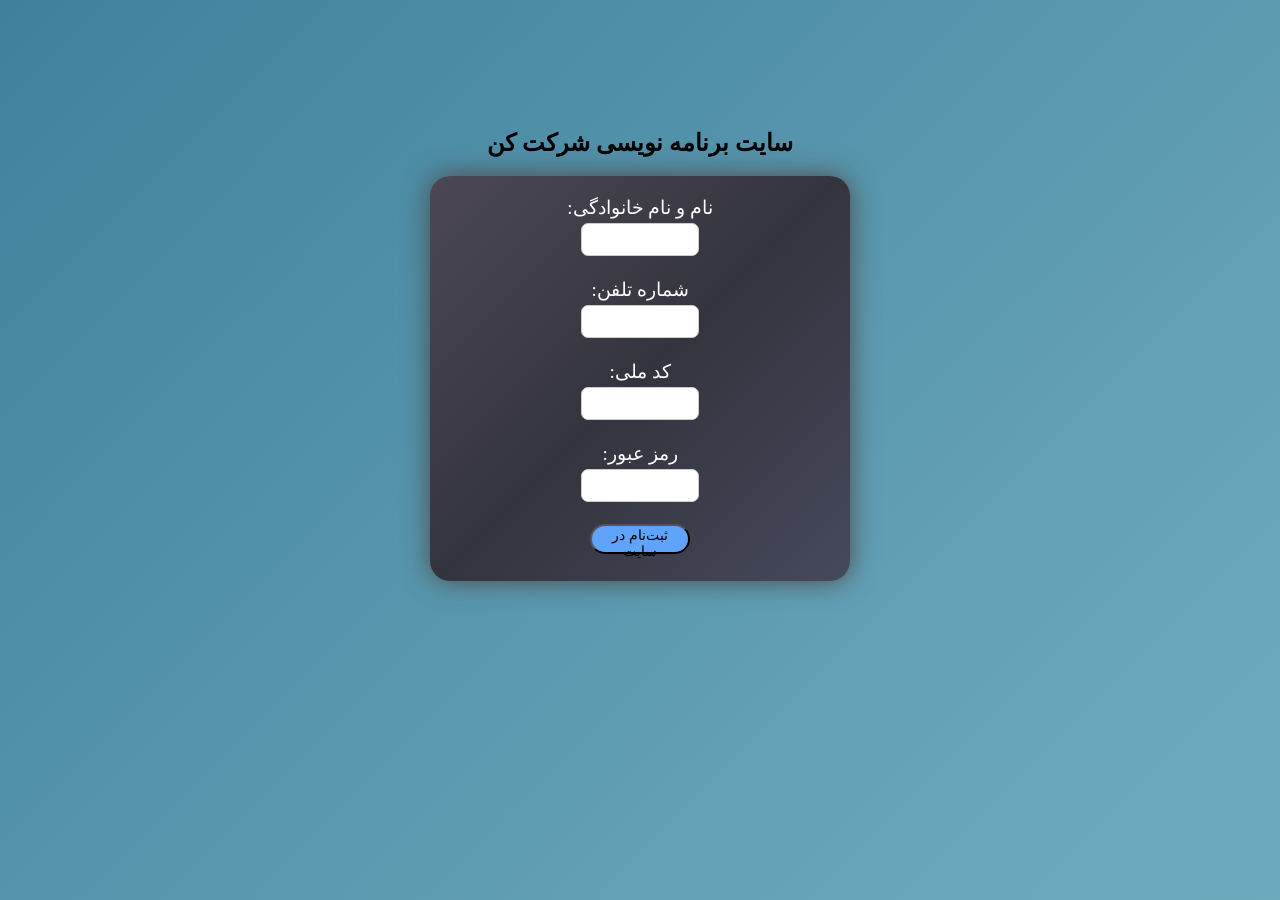
<file: sabtnam.html>
<!DOCTYPE html>
<html lang="fa" dir="rtl">
<head>
    <meta charset="UTF-8">
    <title>ثبت در سایت</title>
    <link rel="stylesheet" href="sait.css">
</head>
<body class="reg">
    <main>
        <h2>سایت برنامه نویسی شرکت کن</h2>
            <form id="registerForm" class="sabtnam" action="register.php" method="POST">

            <label>نام و نام خانوادگی:</label><br>
            <input type="text" id="fullname" name="fullname" required><br><br>
        
            <label>شماره تلفن:</label><br>
            <input type="tel" id="phone" name="phone" required><br><br>
        
            <label>کد ملی:</label><br>
            <input type="text" id="codemeli" name="codemeli" required><br><br>
        
            <label>رمز عبور:</label><br>
            <input type="password" id="password" name="password" required><br><br>
        
            <button class="button" type="submit" name="submit">ثبت‌نام در سایت</button>
        </form>
    </main>

</body>
</html>
</file>
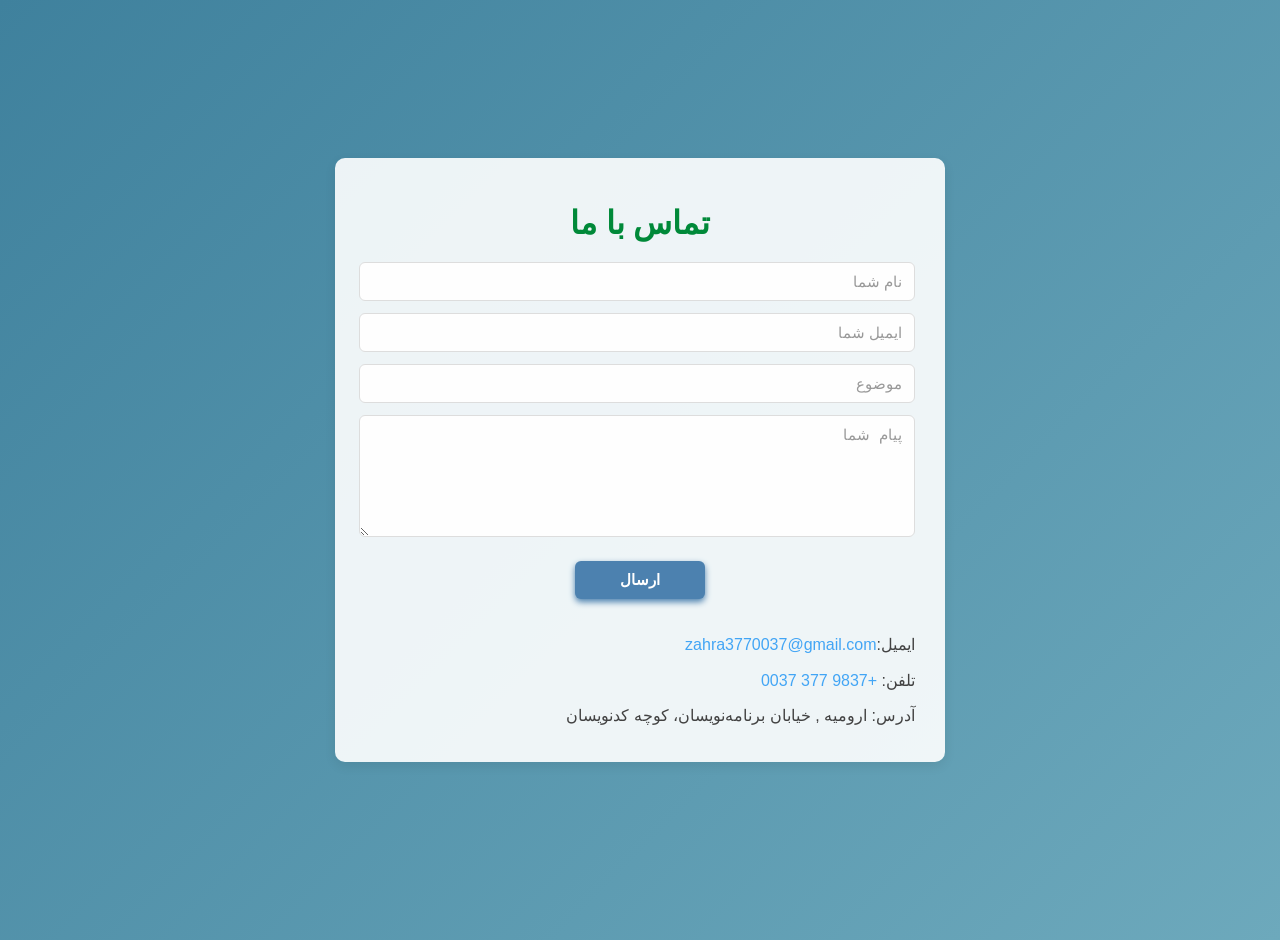
<file: tamas.html>
<!DOCTYPE html>
<html lang="fa" dir="rtl">
<head>
<meta charset="UTF-8" />
<meta name="viewport" content="width=device-width, initial-scale=1" />
<title>تماس با ما</title>
<style>
  
  body {
    margin: 0;
    font-family: 'Vazir', sans-serif; 
    background: linear-gradient(135deg, #3f819d, #6da9bc, #75aec1);
    background-size: 200% 200%;
    animation: gradientBG 25s ease infinite;
    display: flex;
    justify-content: center;
    align-items: center;
    min-height: 100vh;
    color: #424242;
    padding: 20px;
    flex-direction: column;
  }

  .container {
    background-color: rgba(255, 255, 255, 0.9); 
    padding: 25px 30px; 
    border-radius: 10px; 
    box-shadow: 0 4px 12px rgba(0, 0, 0, 0.08); 
    text-align: center;
    width: 90%;
    max-width: 550px; 
    margin-bottom: 20px;
  }

  h1 {
    margin-bottom: 20px;
    font-size: 2em;
    color: #008939;
    font-weight: 700; 
  }

 
  .contact-form input[type="text"],
  .contact-form input[type="email"],
  .contact-form textarea,
  .contact-form button {
    width: calc(100% - 20px); 
    padding: 10px 12px;
    margin-bottom: 12px;
    border: 1px solid #ddd; 
    border-radius: 6px; 
    background-color: #fefefe;
    color: #424242;
    font-size: 15px;
    transition: border-color 0.3s ease, box-shadow 0.3s ease;
  }

  .contact-form textarea {
    min-height: 100px; 
  }

  .contact-form input::placeholder,
  .contact-form textarea::placeholder {
    color: #999;
  }

  .contact-form input:focus,
  .contact-form textarea:focus {
    border-color: #4c81af; 
    box-shadow: 0 0 6px rgba(102, 187, 106, 0.3);
    outline: none;
  }

  .contact-form button {
    background-color: #4c81af;
    color: white;
    font-weight: bold;
    cursor: pointer;
    border: none;
    width: 130px;
    padding: 10px 12px; 
    margin-top: 8px; 
    box-shadow: 0 3px 6px #4c81af ;
    transition: background-color 0.3s ease, transform 0.2s ease;
    border-radius: 6px; 
  }

  .contact-form button:hover {
    background-color: #4c81af; 
    transform: translateY(-1px);
  }

  .contact-info {
    margin-top: 20px; 
    font-size: 1em; 
    line-height: 1.7;
    text-align: right;
  }

  .contact-info p {
    margin: 8px 0; 
  }

  .contact-info a {
    color: #42a5f5; 
    text-decoration: none;
    transition: color 0.3s ease;
  }

  .contact-info a:hover {
    color: #1e88e5; 
  }
</style>
</head>
<body>

<div class="container">
  <h1>تماس با ما</h1>
  <form class="contact-form">
    <input type="text" placeholder="نام شما" />
    <input type="email" placeholder="ایمیل شما" />
    <input type="text" placeholder="موضوع" />
    <textarea placeholder="پیام شما"></textarea>
    <button type="submit">ارسال</button>
  </form>
  <div class="contact-info">
    <p>ایمیل:<a>zahra3770037@gmail.com</a></p>
    <p>تلفن: <a>+9837 377 0037</a></p>
    <p>آدرس: ارومیه , خیابان برنامه‌نویسان، کوچه کدنویسان</p>
  </div>
</div>

</body>
</html>
</file>
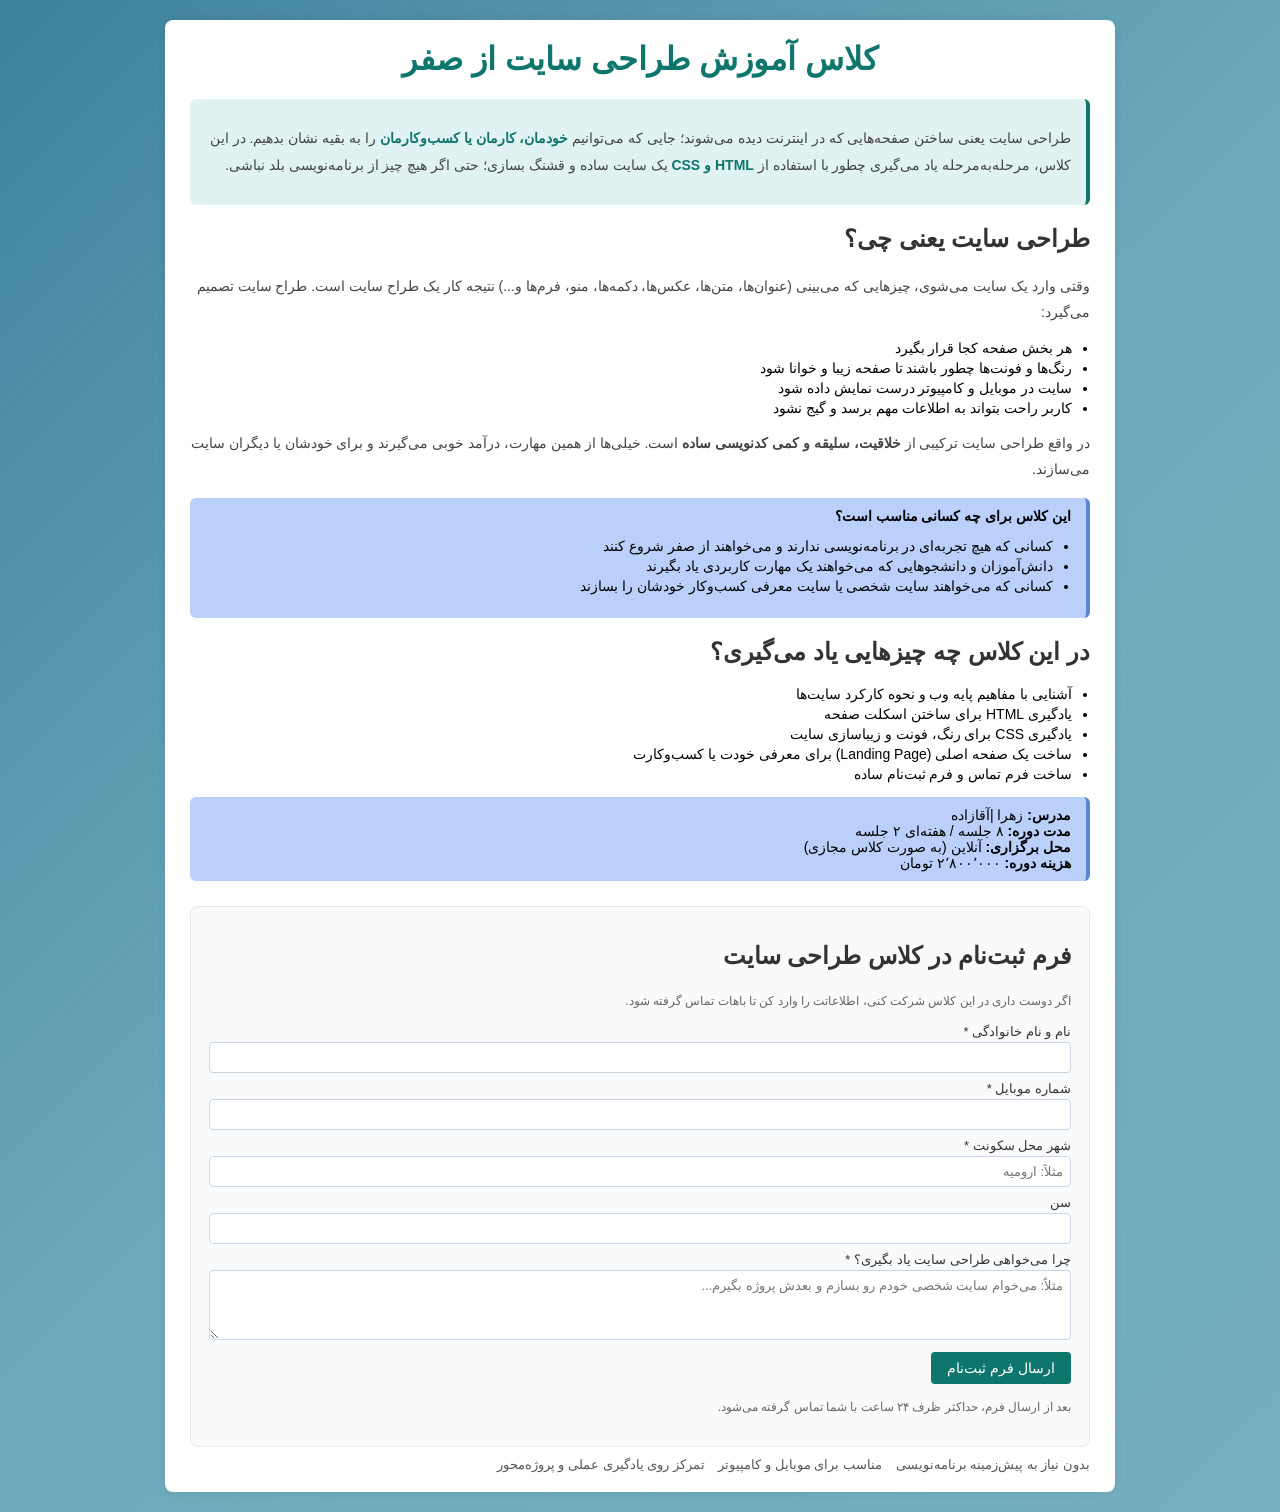
<file: tarahiweb.html>
<!DOCTYPE html>
<html lang="fa" dir="rtl">
<head>
    <meta charset="UTF-8">
    <title>کلاس آموزش طراحی سایت</title>
    <style>
        body {
            font-family: tahoma, sans-serif;
            background: linear-gradient(135deg, #3f819d, #6da9bc, #75aec1);
            margin: 0;
        }

        .wrapper {
            max-width: 900px;
            margin: 20px auto;
            background: #ffffff;
            border-radius: 8px;
            padding: 20px 25px;
            box-shadow: 0 0 10px rgba(0,0,0,0.07);
        }

        h1, h2 {
            color: #333;
        }

        h1 {
            text-align: center;
            margin-top: 0;
            color: #0f766e;
        }

        .hero-text {
            background: #e0f2f1;
            border-radius: 6px;
            padding: 12px 15px;
            border-right: 4px solid #0f766e;
            margin-bottom: 20px;
        }

        .hero-text strong {
            color: #0f766e;
        }

        p {
            line-height: 1.9;
            color: #444;
            font-size: 14px;
        }

        ul {
            padding-right: 18px;
            font-size: 14px;
        }

        li {
            margin-bottom: 4px;
        }

        .highlight-box {
            background: #bacff9;
            border-radius: 6px;
            padding: 10px 15px;
            border-right: 4px solid #5887d3;
            margin: 15px 0;
            font-size: 14px;
        }

        .form-box {
            margin-top: 25px;
            background: #f9fafb;
            border-radius: 8px;
            padding: 15px 18px;
            border: 1px solid #e5e7eb;
        }

        label {
            display: block;
            margin-bottom: 3px;
            font-size: 13px;
            color: #333;
        }

        input, textarea {
            width: 100%;
            box-sizing: border-box;
            padding: 7px;
            margin-bottom: 8px;
            border-radius: 4px;
            border: 1px solid #cbd5e1;
            font-family: inherit;
            font-size: 13px;
        }

        textarea {
            resize: vertical;
            min-height: 70px;
        }

        .btn {
            background: #0f766e;
            color: #ffffff;
            border: none;
            padding: 8px 16px;
            border-radius: 4px;
            cursor: pointer;
            font-size: 14px;
        }

        .btn:hover {
            background: #115e59;
        }

        .small-text {
            font-size: 12px;
            color: #666;
        }

        .info-bar {
            margin-top: 10px;
            font-size: 13px;
            color: #555;
        }

        .info-bar span {
            display: inline-block;
            margin-left: 10px;
        }

        footer {
            text-align: center;
            margin: 15px 0 25px;
            font-size: 12px;
            color: #777;
        }
    </style>
</head>
<body>

<div class="wrapper">

    <h1>کلاس آموزش طراحی سایت از صفر</h1>

    <div class="hero-text">
        <p>
            طراحی سایت یعنی ساختن صفحه‌هایی که در اینترنت دیده می‌شوند؛ جایی که می‌توانیم
            <strong>خودمان، کارمان یا کسب‌وکارمان</strong> را به بقیه نشان بدهیم.
            در این کلاس، مرحله‌به‌مرحله یاد می‌گیری چطور با استفاده از
            <strong>HTML و CSS</strong>
            یک سایت ساده و قشنگ بسازی؛ حتی اگر هیچ چیز از برنامه‌نویسی بلد نباشی.
        </p>
    </div>

    <h2>طراحی سایت یعنی چی؟</h2>
    <p>
        وقتی وارد یک سایت می‌شوی، چیزهایی که می‌بینی (عنوان‌ها، متن‌ها، عکس‌ها، دکمه‌ها، منو، فرم‌ها و...)
        نتیجه کار یک طراح سایت است. طراح سایت تصمیم می‌گیرد:
    </p>
    <ul>
        <li>هر بخش صفحه کجا قرار بگیرد</li>
        <li>رنگ‌ها و فونت‌ها چطور باشند تا صفحه زیبا و خوانا شود</li>
        <li>سایت در موبایل و کامپیوتر درست نمایش داده شود</li>
        <li>کاربر راحت بتواند به اطلاعات مهم برسد و گیج نشود</li>
    </ul>
<p>
        در واقع طراحی سایت ترکیبی از
        <strong>خلاقیت، سلیقه و کمی کدنویسی ساده</strong>
        است. خیلی‌ها از همین مهارت، درآمد خوبی می‌گیرند و برای خودشان یا دیگران سایت می‌سازند.
    </p>

    <div class="highlight-box">
        <strong>این کلاس برای چه کسانی مناسب است؟</strong>
        <ul>
            <li>کسانی که هیچ تجربه‌ای در برنامه‌نویسی ندارند و می‌خواهند از صفر شروع کنند</li>
            <li>دانش‌آموزان و دانشجوهایی که می‌خواهند یک مهارت کاربردی یاد بگیرند</li>
            <li>کسانی که می‌خواهند سایت شخصی یا سایت معرفی کسب‌وکار خودشان را بسازند</li>
        </ul>
    </div>

    <h2>در این کلاس چه چیزهایی یاد می‌گیری؟</h2>
    <ul>
        <li>آشنایی با مفاهیم پایه وب و نحوه کارکرد سایت‌ها</li>
        <li>یادگیری HTML برای ساختن اسکلت صفحه</li>
        <li>یادگیری CSS برای رنگ، فونت و زیباسازی سایت</li>
        <li>ساخت یک صفحه اصلی (Landing Page) برای معرفی خودت یا کسب‌وکارت</li>
        <li>ساخت فرم تماس و فرم ثبت‌نام ساده</li>
    </ul>

    <div class="highlight-box">
        <strong>مدرس:</strong> زهرا |آقازاده 
        <br>
        <strong>مدت دوره:</strong> ۸ جلسه / هفته‌ای ۲ جلسه  
        <br>
        <strong>محل برگزاری:</strong> آنلاین (به صورت کلاس مجازی)  
        <br>
        <strong>هزینه دوره:</strong> ۲٬۸۰۰٬۰۰۰ تومان
    </div>

    <div class="form-box">
        <h2>فرم ثبت‌نام در کلاس طراحی سایت</h2>
        <p class="small-text">
            اگر دوست داری در این کلاس شرکت کنی، اطلاعاتت را وارد کن تا باهات تماس گرفته شود.
        </p>

        <form>
            <label for="name">نام و نام خانوادگی *</label>
            <input type="text" id="name" name="name" placeholder="  " required>

            <label for="phone">شماره موبایل *</label>
            <input type="tel" id="phone" name="phone">

            <label for="city">شهر محل سکونت *</label>
            <input type="text" id="city" name="city" placeholder="مثلاً: ارومیه" required>

            <label for="age">سن</label>
            <input type="number" id="age" name="age" placeholder=" ">


            <label for="goal">چرا می‌خواهی طراحی سایت یاد بگیری؟ *</label>
            <textarea id="goal" name="goal" placeholder="مثلاً: می‌خوام سایت شخصی خودم رو بسازم و بعدش پروژه بگیرم..." required></textarea>

            <button type="submit" class="btn">ارسال فرم ثبت‌نام</button>
        </form>

        <p class="small-text">
            بعد از ارسال فرم، حداکثر ظرف ۲۴ ساعت با شما تماس گرفته می‌شود.
        </p>
    </div>

    <div class="info-bar">
        <span> بدون نیاز به پیش‌زمینه برنامه‌نویسی</span>
        <span>مناسب برای موبایل و کامپیوتر</span>
        <span>تمرکز روی یادگیری عملی و پروژه‌محور</span>
    </div>

</div>
</body>
</html>
</file>
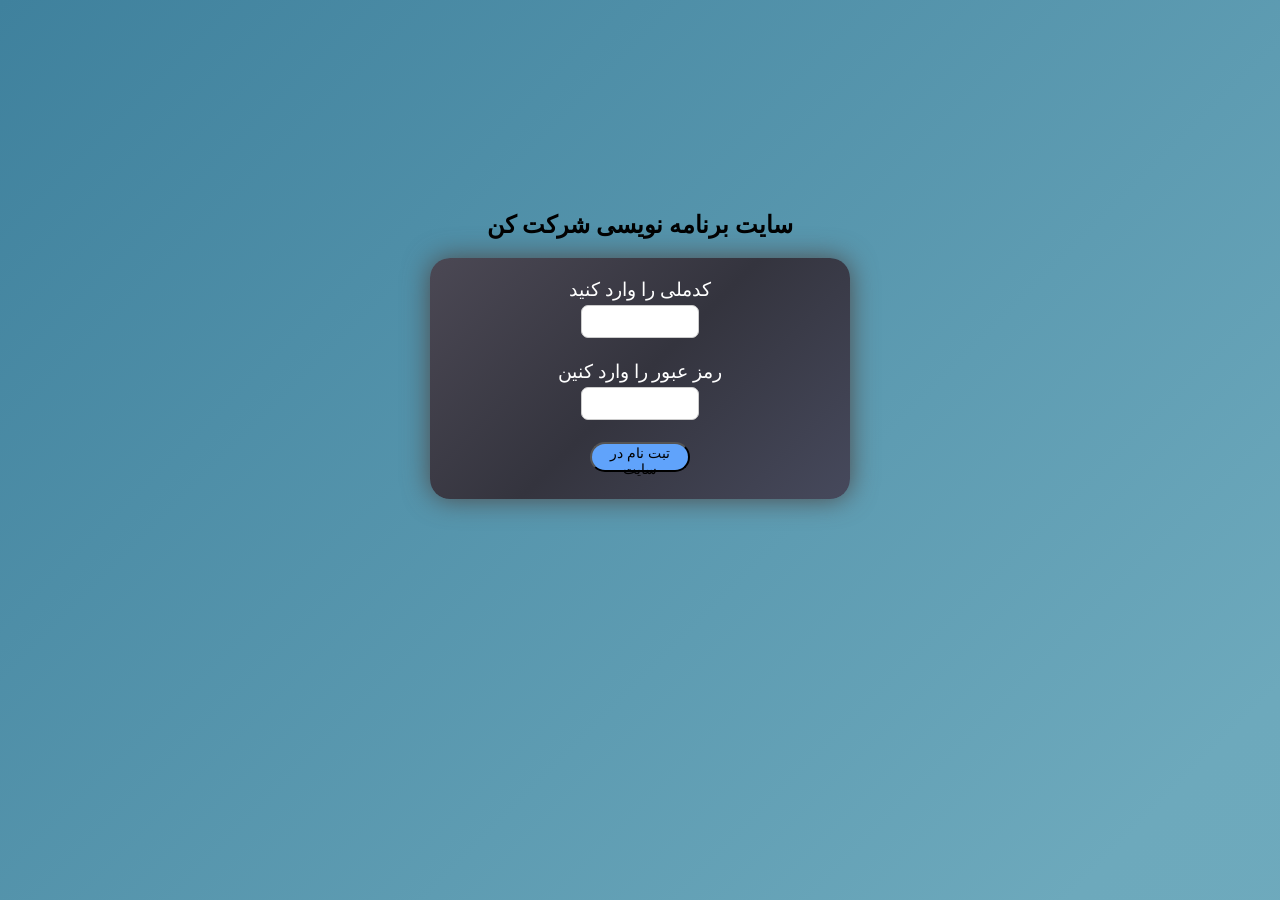
<file: vorud.html>
<!DOCTYPE html>
<html lang="en">
<head>
    <meta charset="UTF-8">
    <meta http-equiv="X-UA-Compatible" content="IE=edge">
    <meta name="viewport" content="width=device-width, initial-scale=1.0">
    <title>ثبت در سایت</title>
    <link rel="stylesheet" href="sait.css">
</head>
<body>
    <body class="reg">
        <main>
          <h2> سایت برنامه نویسی شرکت کن</h2>
          <form class="sabtnam">
        
            <label>کدملی را وارد کنید</label><br>
            <input type="text" required><br><br>
        
            <label> رمز عبور را وارد کنین</label><br>
            <input type=" password" required><br><br>
        
            <button href="" class="button" type="submit">تبت نام در سایت</button>
          </form>
</body>
</html>
</file>
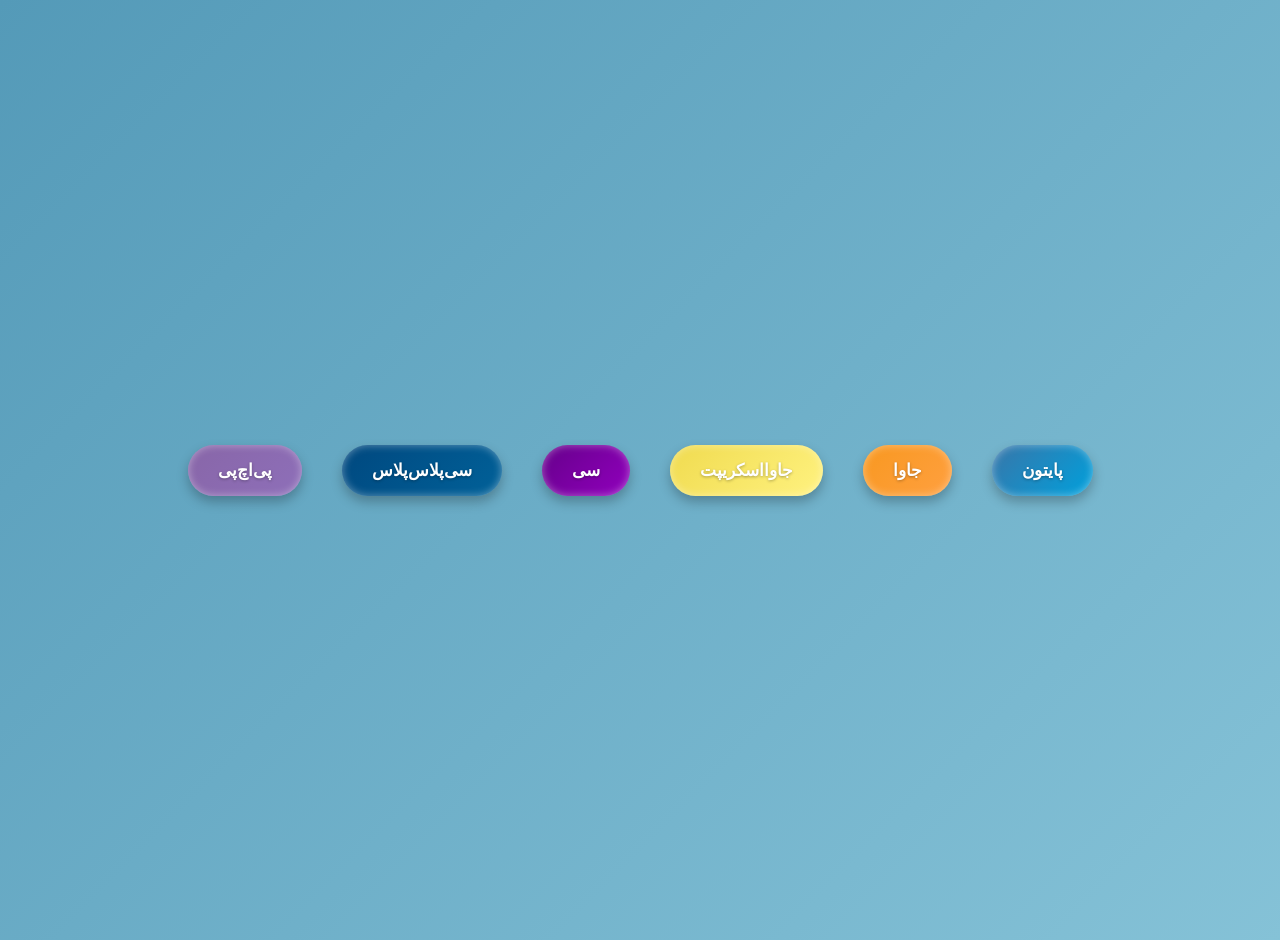
<file: zaaabanha.html>
<!DOCTYPE html>
<html lang="fa" dir="rtl">
<head>
<meta charset="UTF-8" />
<meta name="viewport" content="width=device-width, initial-scale=1" />
<title>منوی زبان‌ها </title>
<style>
  body {
    margin: 0;
    font-family: 'Segoe UI', Tahoma, Geneva, Verdana, sans-serif;
    background: linear-gradient(135deg, #549ab8, #85c2d7, #001620);
    background-size: 200% 200%;
    animation: gradientBG 15s ease infinite;
    display: flex;
    justify-content: center;
    align-items: center;
    min-height: 100vh;
    padding: 20px;
  }

  .meno {
    display: flex;
    flex-wrap: wrap;
    gap: 40px;
    justify-content: center;
    perspective: 1000px;
  }

  a.lang {
    display: inline-block;
    padding: 15px 30px;
    border-radius: 35px;
    font-weight: 800;
    font-size: 17px;
    text-decoration: none;
    color: #fff;
    box-shadow: 0 6px 12px rgba(0, 0, 0, 0.25), inset 0 0 8px rgba(255, 255, 255, 0.4);
    transition: transform 0.4s cubic-bezier(0.25, 0.8, 0.25, 1), box-shadow 0.4s cubic-bezier(0.25, 0.8, 0.25, 1), background-color 0.4s ease;
    position: relative;
    overflow: hidden;
    text-shadow: 0 1px 3px rgba(0,0,0,0.3);
  }

  a.lang:hover {
    transform: translateY(-8px) scale(1.08);
    box-shadow: 0 12px 24px rgba(0, 0, 0, 0.35), inset 0 0 12px rgba(255, 255, 255, 0.6);
    border-color: rgba(255, 255, 255, 0.7);
  }

  .python { background: linear-gradient(135deg, #3876a9, #00a0dc); }
  .python:hover { background: linear-gradient(135deg, #3a88a4, #306998); }
  
  .java { background: linear-gradient(135deg, #f89820, #ffa040); }
  .java:hover { background: linear-gradient(135deg, #ffa040, #f89820); }

  .js { background: linear-gradient(135deg, #f0db4f, #fff280); color: #333; }
  .js:hover { background: linear-gradient(135deg, #fff280, #f0db4f); color: #222; }

  .c { background: linear-gradient(135deg, #66008b, #9100bd); }
  .c:hover { background: linear-gradient(135deg, #66008b, #9100bd); }

  .cpp { background: linear-gradient(135deg, #00487f, #016199); }
  .cpp:hover { background: linear-gradient(135deg, #00487f, #0063ae); }

  .php { background: linear-gradient(135deg, #8866a8, #8e6fb9); }
  .php:hover { background: linear-gradient(135deg, #8866a8, #6e4f8b); }

  .silver-shine::before {
    content: '';
    position: absolute;
    top: 0;
    left: 0;
    width: 100%;
    height: 100%;
    background: linear-gradient(100deg, rgba(255, 255, 255, 0.071) 0%, rgba(255, 255, 255, 0.329) 50%, rgba(255, 255, 255, 0.1) 100%);
    opacity: 0;
    transition: opacity 0.7s ease;
    pointer-events: none;
  }

</style>
</head>
<body>
<div class="meno">
  <a href="python.html"  class="lang python silver-shine">پایتون</a>
  <a href="java.html" class="lang java silver-shine">جاوا</a>
  <a href="javascript.html" class="lang js silver-shine">جاوااسکریپت</a>
  <a href="c.html" class="lang c silver-shine">سی</a>
  <a href="c++.html" class="lang cpp silver-shine">سی‌پلاس‌پلاس</a>
  <a href="php.html" class="lang php silver-shine">پی‌اچ‌پی</a>
</div>
</body>
</html>
</file>
<file: style.css>
:root {
    --primary-color: #459dea; 
    --secondary-color:hwb(123 10% 25%);
    --background-color: #f4f7f6; 
    --text-color: #434242; 
    --header-footer-bg: #434242;
    --header-footer-text: #fff; 
    --card-bg: #ffffff;
    --card-shadow: 0 4px 8px rgba(0, 0, 0, 0.1);
    --link-hover-color: hwb(123 21% 51%);
}
body {
    font-family: 'Segoe UI', Tahoma, Geneva, Verdana, sans-serif;
    margin: 0;
    padding: 0;
    background-color: var(--background-color);
    color: var(--text-color);
    line-height: 1.6;
    direction: rtl;
}
.ul1{
    display: flex;
    gap: 30px;
    list-style-type: none;
    text-decoration: none;
}
a{
    color: #fff;
    text-decoration: none;   
}
.ul2{
    
    list-style-type: none;
    text-decoration: none;
    opacity: 0;
}
.li1:hover  .ul2{
    opacity: 1;
}
.matn{
    position:relative;
    top: -50px;
}
header {
    height: 270px;
    background-color: var(--header-footer-bg);
    color: var(--header-footer-text);
    text-align: center;
    box-shadow: 0 2px 5px rgba(0,0,0,0.2);
}

header h1 {
    margin:0;
    font-size: 2.5rem;
    color: var(--secondary-color);
}

header p {
    height: 0;
    font-size: 1.1rem;
    opacity: 0.9;
}


main {
    max-width: 1200px;
    margin: 2rem auto;
    padding: 0 1rem;
}

main h2 {
    text-align: center;
    color: var(--primary-color);
    margin-bottom: 2rem;
    font-size: 2rem;
}
.vs{
    position: relative;
    top: -25px;
}
.vs :link,.vs :visited,.vs:hover , .vs:active {
  color: white ;
  text-decoration: none  ;
   
}

.search{
    background: rgb(191, 228, 250);
    height: 35px;
    width: 250px;
    position: relative;
    top: -220px;
    margin-left: -1200px;
    border: 3px solid rgb(73, 164, 248) ;

}

#language-list {
    display: grid;
    grid-template-columns: repeat(auto-fit, minmax(300px, 1fr)); 
    gap: 1.5rem; 
}


.language-item {
    background-color: var(--card-bg);
    border-radius: 10px;
    padding: 1.5rem;
    text-align: center;
    box-shadow: var(--card-shadow);
    transition: transform 0.3s ease, box-shadow 0.3s ease;
    display: flex;
    flex-direction: column;
    align-items: center;
}

.language-item:hover {
    transform: translateY(-5px); 
    box-shadow: 0 8px 16px rgba(0,0,0,0.2); 
}

.language-item img {
    max-width: 70px; 
    height: auto;
    margin-bottom: 1rem;
    filter: drop-shadow(0 2px 4px rgba(0,0,0,0.1));
}

.language-item h3 {
    color: var(--primary-color);
    margin-bottom: 0.5rem;
    font-size: 1.6rem;
}

.language-item p {
    margin-bottom: 1.5rem;
    flex-grow: 1; 
    font-size: 0.95rem;
    color: #555;
}

.language-item a {
    display: inline-block;
    background-color: var(--primary-color);
    color: var(--header-footer-text);
    padding: 0.7rem 1.5rem;
    text-decoration: none;
    border-radius: 5px;
    font-weight: bold;
    transition: background-color 0.3s ease;
    margin-top: auto; 
}

.language-item a:hover {
    background-color: var(--link-hover-color);
}
</file>
<file: sait.css>
body {
    margin: 0;
    background: linear-gradient(135deg, #3f819d, #6da9bc, #75aec1);
    background-size: 200% 200%;
}

  main {
    padding: 30px;
    text-align: center;
  }
    main {
    padding: 30px;
    display: flex;
    flex-direction: column;
    align-items: center;
    justify-content: center;
    min-height: 70vh;
    text-align: center;
  }

  .sabtnam {
    font-size: 19px;
    color: rgb(255, 255, 255);
    max-width: 380px;
    width: 100%;
    background: linear-gradient(135deg, #4b4854, #34343e, #46495c);
    padding: 20px;
    border-radius: 20px;
    margin: 0 auto;
    box-shadow: 0px 0px 27px rgb(77, 75, 75)

  }
  .sabtnam:hover{
    transform: translateY(-6px); 
    box-shadow: 0 0px 15px rgba(0, 0, 0, 0.538); 

  }
  
  .sabtnam input {
    width: 100px;
    padding: 8px;
    margin-top: 4px;
    border: 1px solid #ccc;
    border-radius: 7px;
  }
  .button{
    font-size: 14px;
    border-radius: 30px;
    height: 30px;
    width: 100px;
    background-color: rgb(96, 163, 251);
  }
</file>
